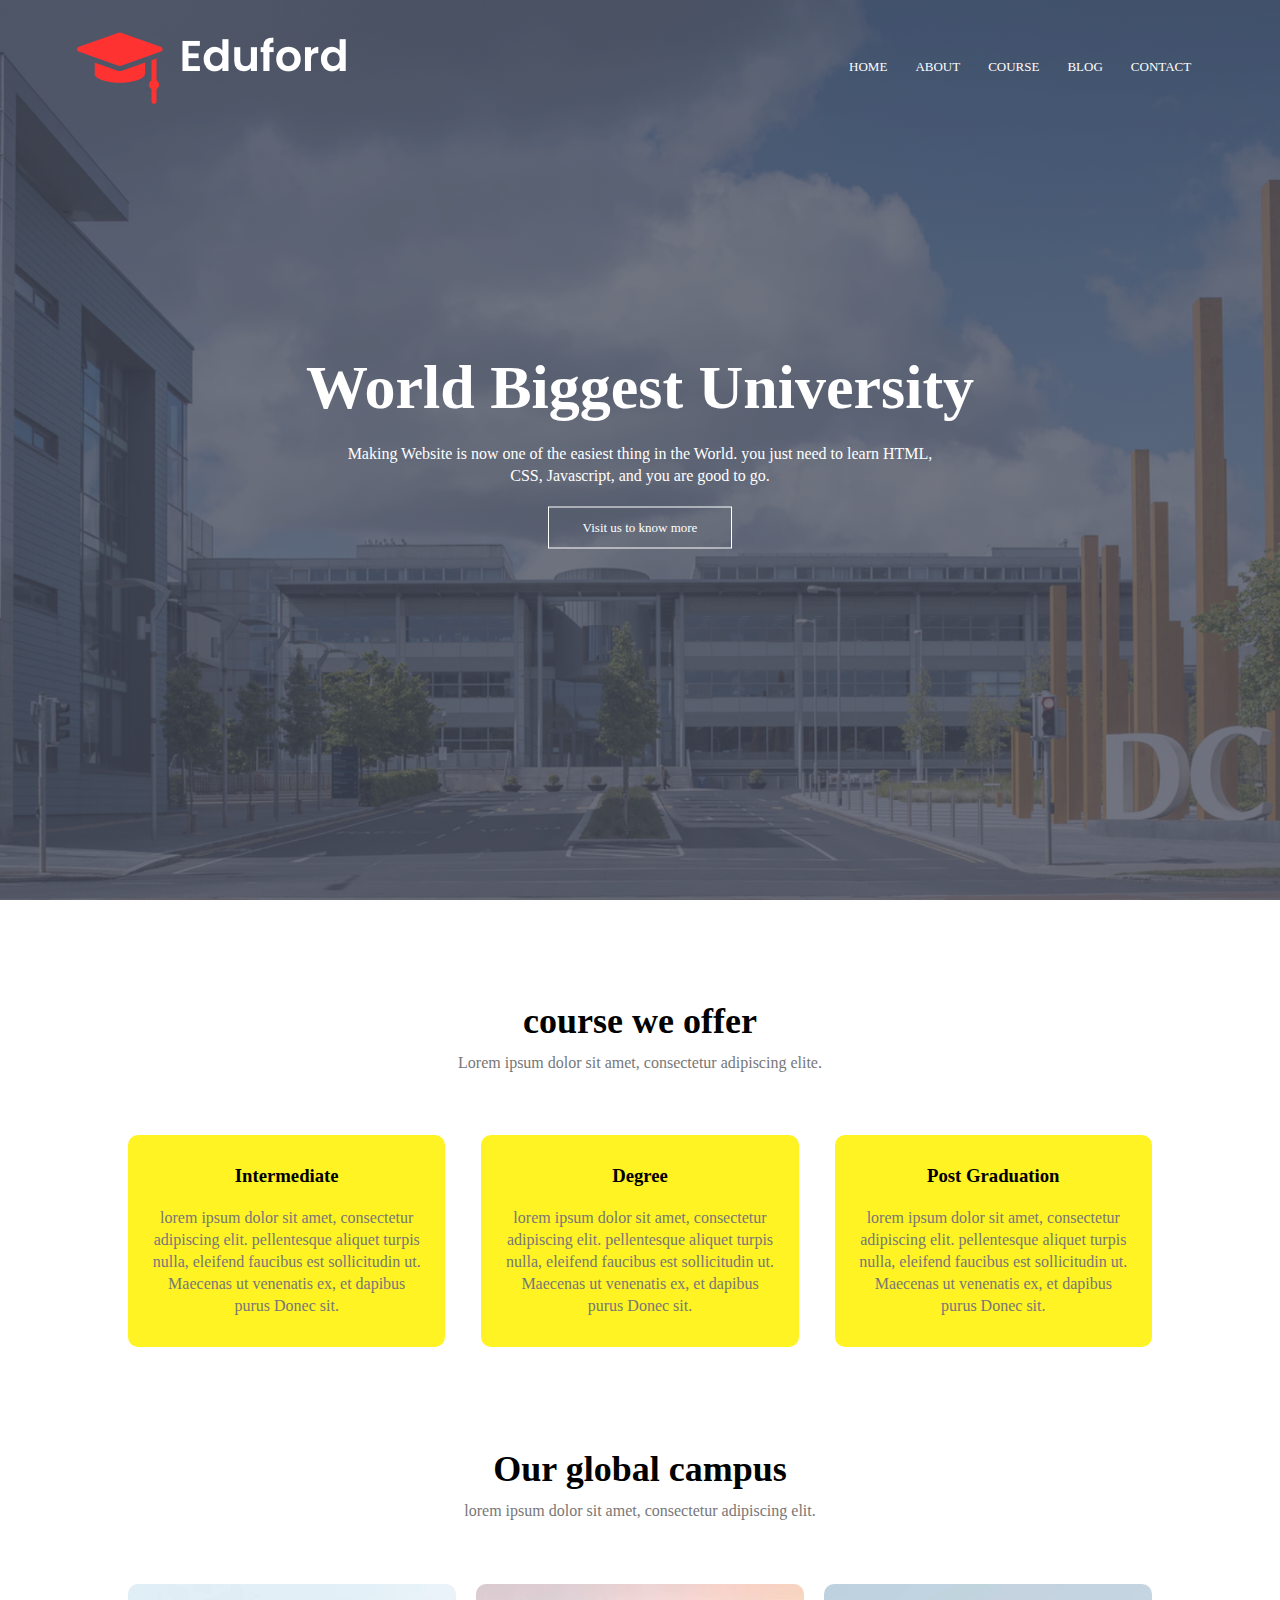
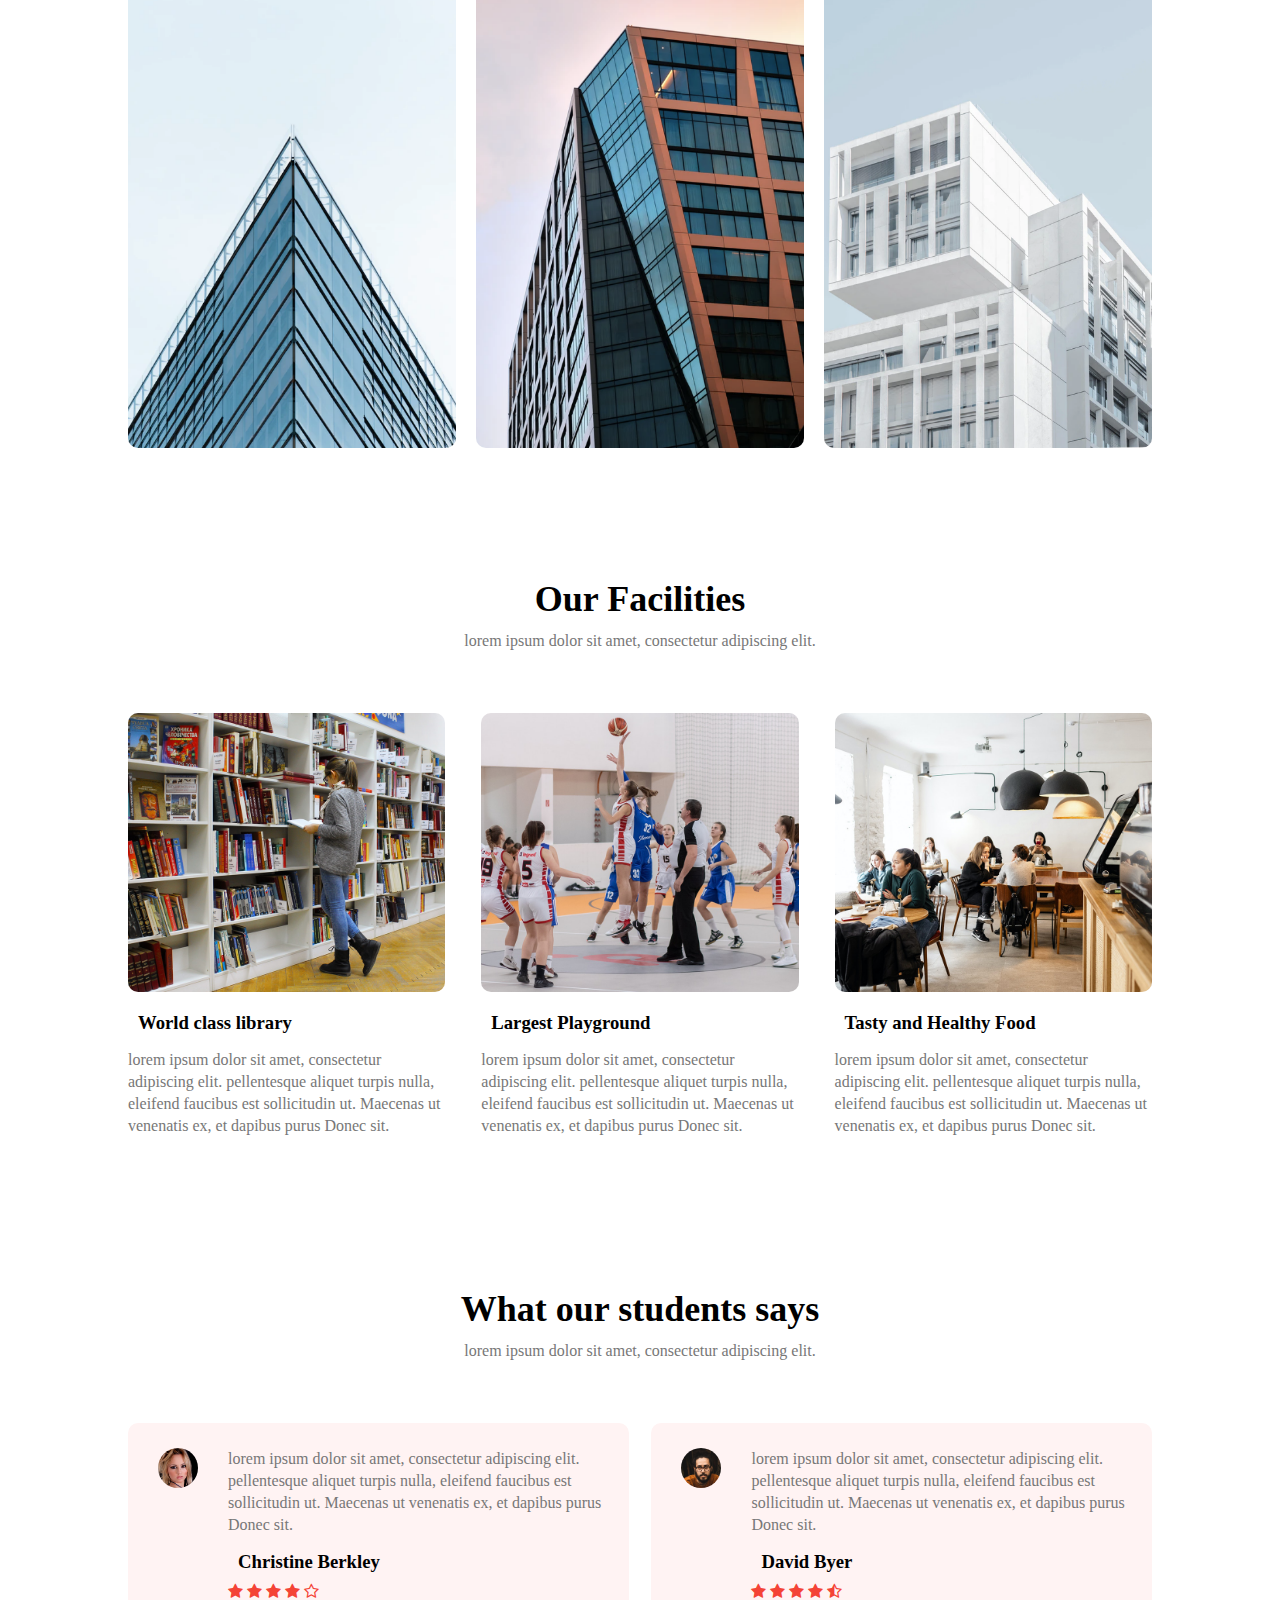
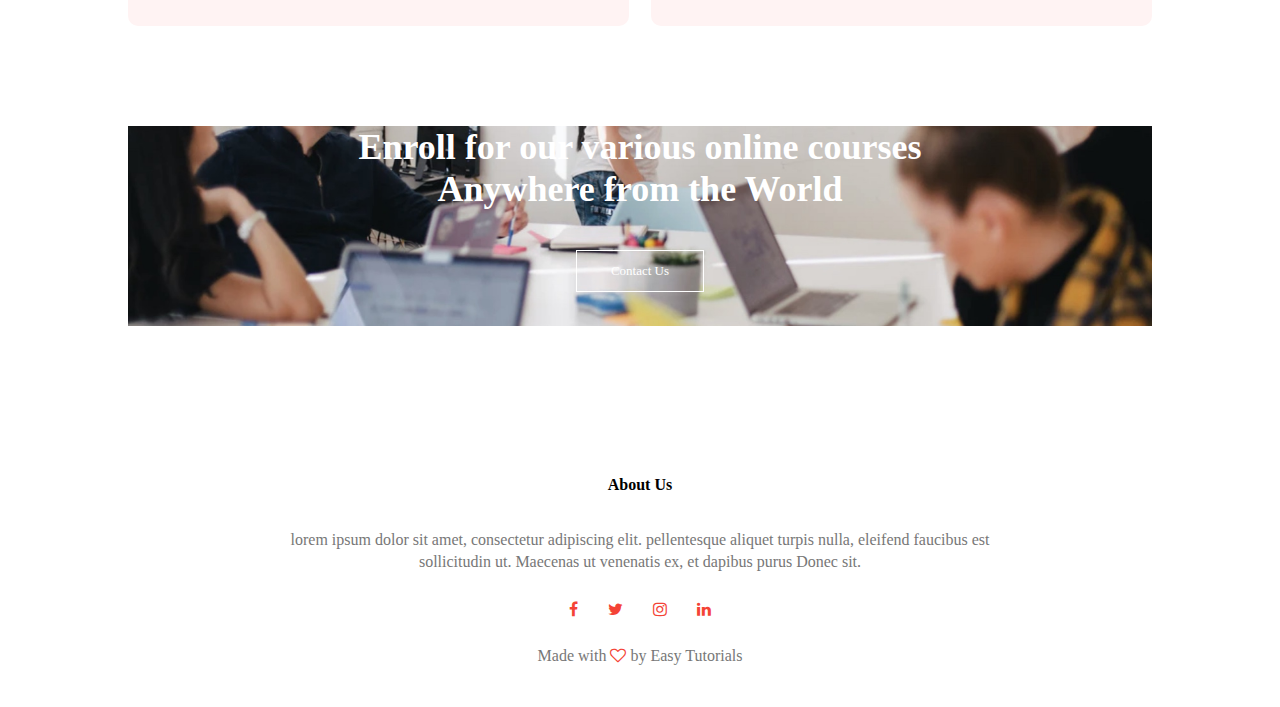
<file: index.html>
<!DOCTYPE html>
<html>

<head>
    <meta charset="utf-8">
    <meta name="viewport" content="with=device-width, initial-
    scale=1.0">
    <title>University Website Design</title>
    <link rel="stylesheet" href="style.css">
    <link rel="stylesheet" href="https://cdnjs.cloudflare.com/ajax/libs/font-awesome/4.7.0/css/font-awesome.css">

</head>

<body>
    <section class="header">
        <nav>
            <a href="in.html"><img src="image/logo.PNG"></a>
            <div class="nav-links" id="navlinks">
                <i class="fa fa-times" onclick="hideMenu()"></i>



                <ul>
                    <li><a href="index.html">HOME</a></li>
                    <li><a href="about.html">ABOUT</a></li>
                    <li><a href="course.html">COURSE</a></li>
                    <li><a href="blog.html">BLOG</a></li>
                    <li><a href="contact.html">CONTACT</a></li>
                </ul>

            </div>
            <i class="fa fa-bars" onclick="showMenu()"></i>
        </nav>

        <div class="text-box">
            <h1>World Biggest University</h1>
            <p>Making Website is now one of the easiest thing in the World. you just need to learn HTML, <br />CSS,
                Javascript, and you are good to go.</p>
            <a href="" class="hero-btn">Visit us to know more</a>

        </div>
    </section>



    <!--------- course ----------->

    <section class="course">
        <h1>course we offer</h1>
        <p>Lorem ipsum dolor sit amet, consectetur adipiscing elite.</p>

        <div class="row">
            <div class="course-col">
                <h3>Intermediate</h3>
                <p>lorem ipsum dolor sit amet, consectetur adipiscing elit.
                    pellentesque aliquet turpis nulla, eleifend faucibus est sollicitudin ut. Maecenas ut venenatis ex,
                    et dapibus purus
                    Donec sit.
                </p>
            </div>

            <div class="course-col">
                <h3>Degree</h3>
                <p>lorem ipsum dolor sit amet, consectetur adipiscing elit.
                    pellentesque aliquet turpis nulla, eleifend faucibus est sollicitudin ut. Maecenas ut venenatis ex,
                    et dapibus purus
                    Donec sit.</p>
            </div>

            <div class="course-col">
                <h3>Post Graduation</h3>
                <p>lorem ipsum dolor sit amet, consectetur adipiscing elit.
                    pellentesque aliquet turpis nulla, eleifend faucibus est sollicitudin ut. Maecenas ut venenatis ex,
                    et dapibus purus
                    Donec sit.
                </p>
            </div>
        </div>

    </section>

    <!---- campus ------>

    <section class="campus">
        <h1>Our global campus</h1>
        <p>lorem ipsum dolor sit amet, consectetur adipiscing elit.</p>
        <div class="row">
            <div class="campus-col">
                <img src="image/london.PNG">
                <div class="layer">
                    <h3>london</h3>
                </div>
            </div>
            <div class="campus-col">
                <img src="image/new york.PNG">
                <div class="layer">
                    <h3>NEW YORK</h3>
                </div>
            </div>
            <div class="campus-col">
                <img src="image/washinton.PNG">
                <div class="layer">
                    <h3>WASHINTON</h3>
                </div>

            </div>
    </section>

    <!----- Facilities -------->

    <section class="facilities">
        <h1>Our Facilities</h1>
        <p>lorem ipsum dolor sit amet, consectetur adipiscing elit.</p>

        <div class="row">
            <div class="facilities-col">
                <img src="image/library.PNG">
                <h3>World class library</h3>
                <p>lorem ipsum dolor sit amet, consectetur adipiscing elit.
                    pellentesque aliquet turpis nulla, eleifend faucibus est sollicitudin ut. Maecenas ut venenatis ex,
                    et dapibus purus
                    Donec sit.
                </p>
            </div>
            <div class="facilities-col">
                <img src="image/basketball.PNG">
                <h3>Largest Playground</h3>
                <p>lorem ipsum dolor sit amet, consectetur adipiscing elit.
                    pellentesque aliquet turpis nulla, eleifend faucibus est sollicitudin ut. Maecenas ut venenatis ex,
                    et dapibus purus
                    Donec sit.
                </p>


            </div>
            <div class="facilities-col">
                <img src="image/cafeteria.PNG">
                <h3>Tasty and Healthy Food</h3>
                <p>lorem ipsum dolor sit amet, consectetur adipiscing elit.
                    pellentesque aliquet turpis nulla, eleifend faucibus est sollicitudin ut. Maecenas ut venenatis ex,
                    et dapibus purus
                    Donec sit.
                </p>


            </div>

        </div>

    </section>



    <!----------- testimonials ---------------->

    <section class="testimonials">
        <h1>What our students says</h1>
        <p>lorem ipsum dolor sit amet, consectetur adipiscing elit.</p>
        <div class="row">
            <div class="testimonial-col">
                <img src="image/user1.JPG">
                <div>
                    <p>lorem ipsum dolor sit amet, consectetur adipiscing elit.
                        pellentesque aliquet turpis nulla, eleifend faucibus est sollicitudin ut. Maecenas ut venenatis
                        ex, et dapibus purus
                        Donec sit.
                    </p>
                    <h3>Christine Berkley</h3>
                    <i class="fa fa-star"></i>
                    <i class="fa fa-star"></i>
                    <i class="fa fa-star"></i>
                    <i class="fa fa-star"></i>
                    <i class="fa fa-star-o"></i>
                </div>
            </div>
            <div class="testimonial-col">
                <img src="image/user2.JPG">
                <div>
                    <p>lorem ipsum dolor sit amet, consectetur adipiscing elit.
                        pellentesque aliquet turpis nulla, eleifend faucibus est sollicitudin ut. Maecenas ut venenatis
                        ex, et dapibus purus
                        Donec sit.
                    </p>
                    <h3>David Byer</h3>
                    <i class="fa fa-star" aria-hidden="true"></i>
                    <i class="fa fa-star" aria-hidden="true"></i>
                    <i class="fa fa-star" aria-hidden="true"></i>
                    <i class="fa fa-star" aria-hidden="true"></i>
                    <i class="fa fa-star-half-o" aria-hidden="true"></i>


                </div>
            </div>

        </div>

    </section>




    <!------------ Call TO Action----------------->

    <section class="cta">
        <h1>Enroll for our various online courses <br />Anywhere from the World</h1>
        <a href="" class="hero-btn">Contact Us</a>

    </section>



    <!---------------- footer ---------------------->

    <section class="footer">
        <h4>About Us</h4>
        <p>lorem ipsum dolor sit amet, consectetur adipiscing elit.
            pellentesque aliquet turpis nulla, eleifend faucibus est
            <br />sollicitudin ut. Maecenas ut venenatis ex, et dapibus purus
            Donec sit.
        </p>
        <div class="icons">
            <i class="fa fa-facebook" aria-hidden="true"></i>
            <i class="fa fa-twitter" aria-hidden="true"></i>
            <i class="fa fa-instagram" aria-hidden="true"></i>
            <i class="fa fa-linkedin" aria-hidden="true"></i>
        </div>

        <p>Made with <i class="fa fa-heart-o" aria-hidden="true"></i>
            by Easy Tutorials</p>


    </section>








    <!------javascript for toggle menu------>
    <script>
        var navlinks = document.getElementById("navlinks");
        function showMenu() {
            navlinks.style.right = "0";
        }
        function hideMenu() {
            navlinks.style.right = "-200px";
        }
    </script>

</body>

</html>
</file>
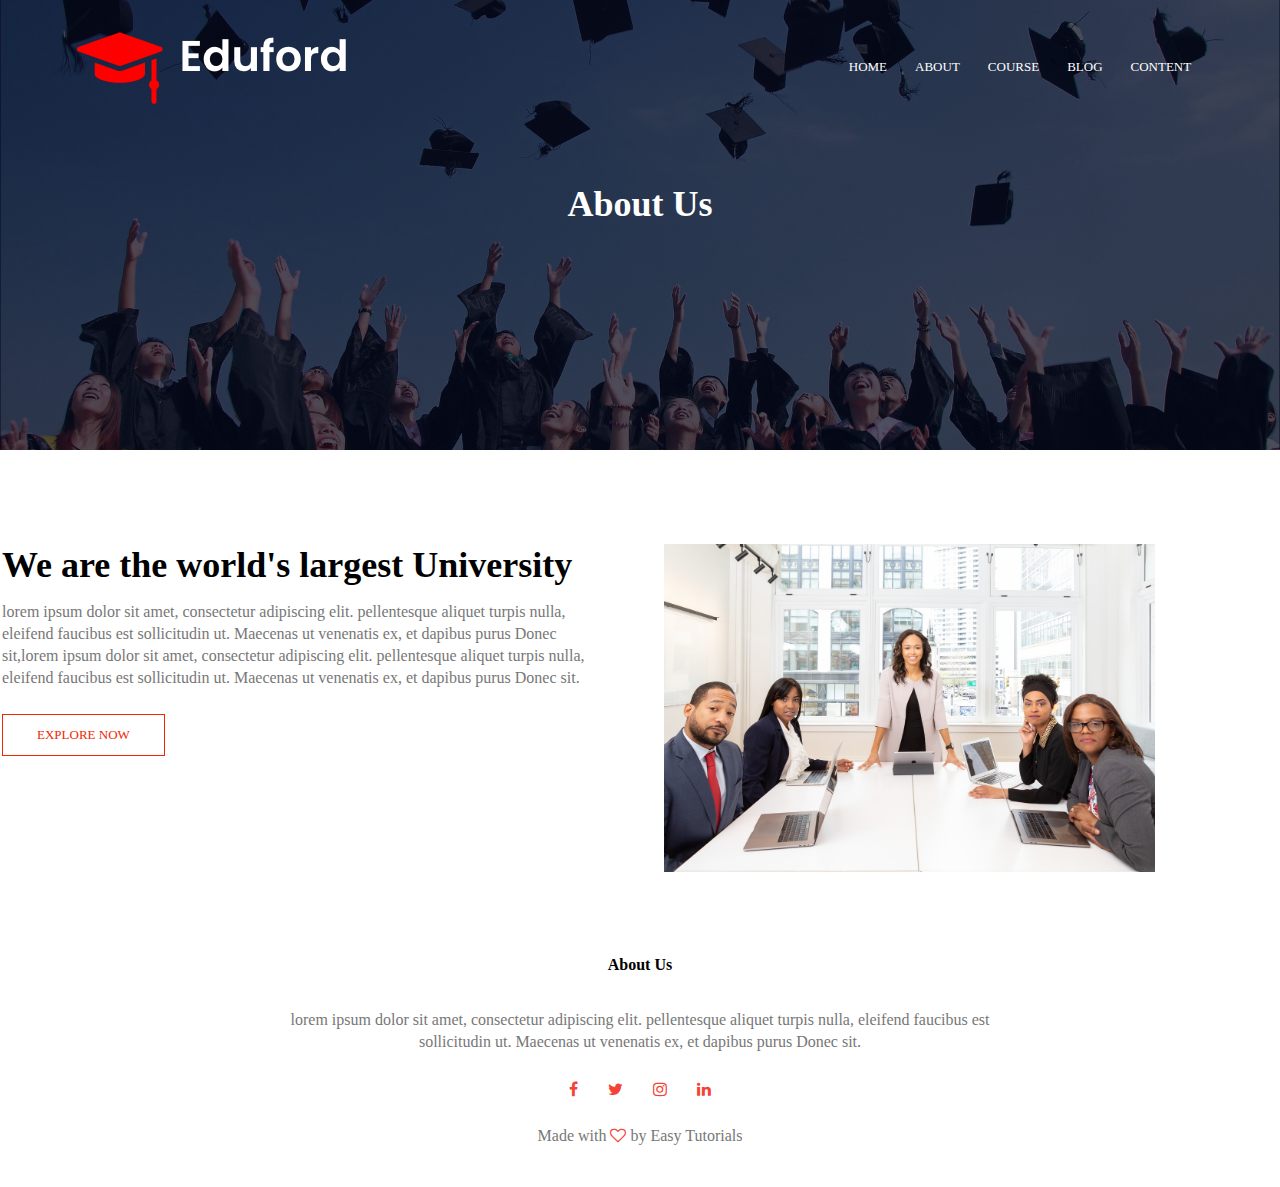
<file: about.html>
<!DOCTYPE html>
<html>
<head>
    <meta charset="utf-8">
    <meta name="viewport" content="with=device-width, initial-
    scale=1.0">
<title>University Website Design</title>
<link rel="stylesheet" href="style.css">
<link rel="stylesheet" href="https://cdnjs.cloudflare.com/ajax/libs/font-awesome/4.7.0/css/font-awesome.css">

</head>
<body>
    <section class="sub-header">
        <nav>
            <a href="in.html"><img src="image/logo.PNG" ></a>
            <div class="nav-links" id="navlinks">
                <i class="fa fa-times" onclick="hideMenu()"></i>

                

                <ul>
                    <li><a href="index.html">HOME</a></li>
                    <li><a href="about.html">ABOUT</a></li>
                    <li><a href="course.html">COURSE</a></li>
                    <li><a href="blog.html">BLOG</a></li>
                    <li><a href="contact.html">CONTENT</a></li>
                </ul>

            </div>
            <i class="fa fa-bars" onclick="showMenu()"></i>
        </nav>
        <h1>About Us</h1>
    </section>
    
    <!-------------- about us content ---------------->


    <section class="about us">
        <div class="row">
            <div class="about-col">
            <h1>We are the world's largest University</h1>
            <p>lorem ipsum dolor sit amet, consectetur adipiscing elit.
                pellentesque aliquet turpis nulla, eleifend faucibus est sollicitudin ut.
                 Maecenas ut venenatis ex, et dapibus purus
                Donec sit,lorem ipsum dolor sit amet, consectetur adipiscing elit.
                pellentesque aliquet turpis nulla, eleifend faucibus est sollicitudin ut. 
                Maecenas ut venenatis ex, et dapibus purus
                Donec sit.</p>
                <a href="" class="hero-btn red-btn">EXPLORE NOW</a>
            </div>
            <div class="about-col">
                <img src="image/about.JPG">
            </div>
        </div>
    </section>




 <!-------------------- footer ---------------------->

<section class="footer">
    <h4>About Us</h4>
    <p>lorem ipsum dolor sit amet, consectetur adipiscing elit.
        pellentesque aliquet turpis nulla, eleifend faucibus est 
        <br/>sollicitudin ut. Maecenas ut venenatis ex, et dapibus purus
        Donec sit.</p>
        <div class="icons">
            <i class="fa fa-facebook" aria-hidden="true"></i>
            <i class="fa fa-twitter" aria-hidden="true"></i>
            <i class="fa fa-instagram" aria-hidden="true"></i>
            <i class="fa fa-linkedin" aria-hidden="true"></i>
        </div>
    
        <p>Made with <i class="fa fa-heart-o" aria-hidden="true"></i>
            by Easy Tutorials</p>
        

</section>











    <!------javascript for toggle menu------>
    <script>
        var navlinks=document.getElementById("navlinks");
        function showMenu(){
            navlinks.style.right="0";
        }
            function hideMenu(){
            navlinks.style.right="-200px";
        }
    </script>

</body>
</html>
</file>
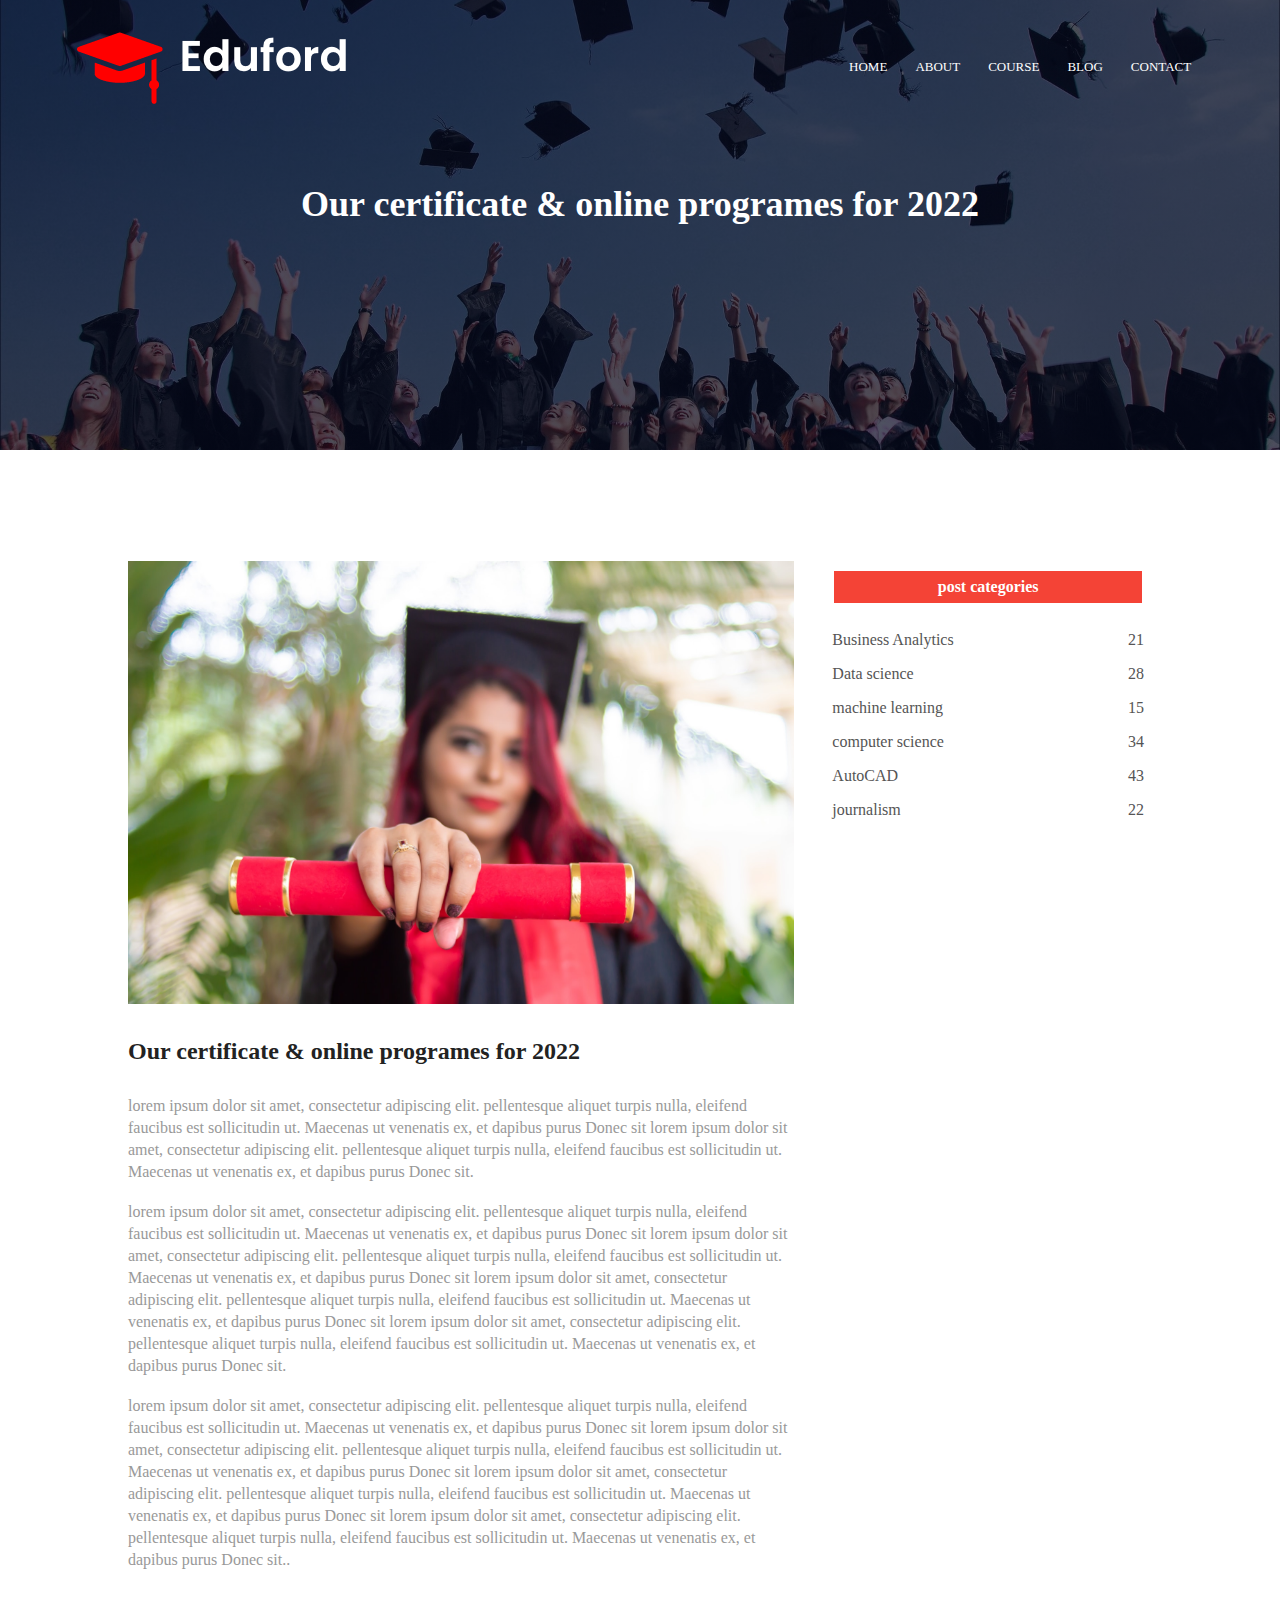
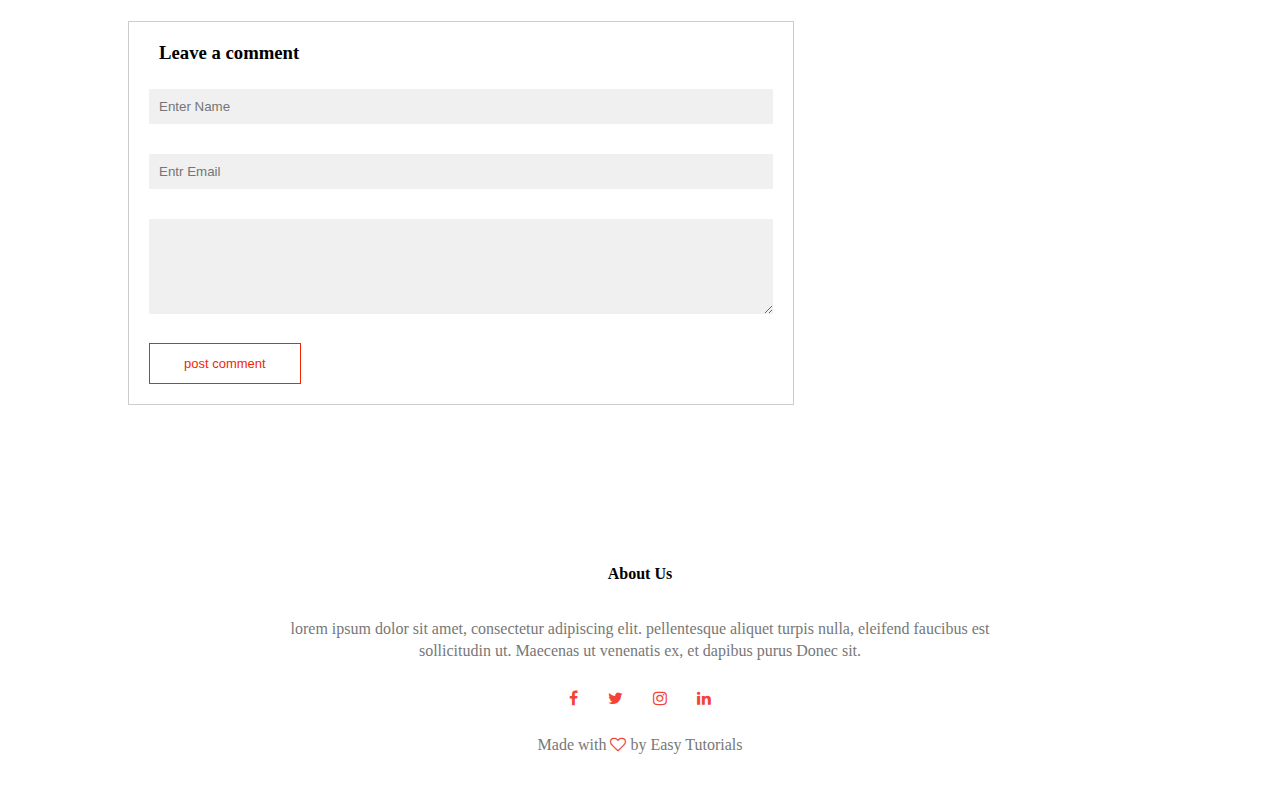
<file: blog.html>
<!DOCTYPE html>
<html>

<head>
    <meta charset="utf-8">
    <meta name="viewport" content="with=device-width, initial-
    scale=1.0">
    <title>University Website Design</title>
    <link rel="stylesheet" href="style.css">
    <link rel="stylesheet" href="https://cdnjs.cloudflare.com/ajax/libs/font-awesome/4.7.0/css/font-awesome.css">

</head>

<body>
    <section class="sub-header">
        <nav>
            <a href="in.html"><img src="image/logo.PNG"></a>
            <div class="nav-links" id="navlinks">
                <i class="fa fa-times" onclick="hideMenu()"></i>



                <ul>
                    <li><a href="index.html">HOME</a></li>
                    <li><a href="about.html">ABOUT</a></li>
                    <li><a href="course.html">COURSE</a></li>
                    <li><a href="blog.html">BLOG</a></li>
                    <li><a href="contact.html">CONTACT</a></li>
                </ul>

            </div>
            <i class="fa fa-bars" onclick="showMenu()"></i>
        </nav>
        <h1>Our certificate & online programes for 2022</h1>
    </section>
    <!-----------------blog page content --------------->
    <section class="blog-content">
        <div class="row">
            <div class="blog-left">
                <img src="image/certificate.JPG">
                <h2>Our certificate & online programes for 2022</h2>
                <p>lorem ipsum dolor sit amet, consectetur adipiscing elit.
                    pellentesque aliquet turpis nulla, eleifend faucibus est
                    sollicitudin ut. Maecenas ut venenatis ex, et dapibus purus
                    Donec sit lorem ipsum dolor sit amet, consectetur adipiscing elit.
                    pellentesque aliquet turpis nulla, eleifend faucibus est sollicitudin ut. Maecenas ut venenatis ex,
                    et dapibus purus
                    Donec sit.</p>
                <br />
                <p>lorem ipsum dolor sit amet, consectetur adipiscing elit.
                    pellentesque aliquet turpis nulla, eleifend faucibus est
                    sollicitudin ut. Maecenas ut venenatis ex, et dapibus purus
                    Donec sit lorem ipsum dolor sit amet, consectetur adipiscing elit.
                    pellentesque aliquet turpis nulla, eleifend faucibus est sollicitudin ut. Maecenas ut venenatis ex,
                    et dapibus purus
                    Donec sit lorem ipsum dolor sit amet, consectetur adipiscing elit.
                    pellentesque aliquet turpis nulla, eleifend faucibus est
                    sollicitudin ut. Maecenas ut venenatis ex, et dapibus purus
                    Donec sit lorem ipsum dolor sit amet, consectetur adipiscing elit.
                    pellentesque aliquet turpis nulla, eleifend faucibus est sollicitudin ut. Maecenas ut venenatis ex,
                    et dapibus purus
                    Donec sit.</p>
                <br />
                <p>lorem ipsum dolor sit amet, consectetur adipiscing elit.
                    pellentesque aliquet turpis nulla, eleifend faucibus est
                    sollicitudin ut. Maecenas ut venenatis ex, et dapibus purus
                    Donec sit lorem ipsum dolor sit amet, consectetur adipiscing elit.
                    pellentesque aliquet turpis nulla, eleifend faucibus est sollicitudin ut. Maecenas ut venenatis ex,
                    et dapibus purus
                    Donec sit lorem ipsum dolor sit amet, consectetur adipiscing elit.
                    pellentesque aliquet turpis nulla, eleifend faucibus est
                    sollicitudin ut. Maecenas ut venenatis ex, et dapibus purus
                    Donec sit lorem ipsum dolor sit amet, consectetur adipiscing elit.
                    pellentesque aliquet turpis nulla, eleifend faucibus est sollicitudin ut. Maecenas ut venenatis ex,
                    et dapibus purus
                    Donec sit..</p>

                <div class="comment-box">
                    <h3>Leave a comment</h3>
                    <form class="comment-form">
                        <input type="text" placeholder="Enter Name">
                        <input type="email" placeholder="Entr Email">
                        <textarea rows="5" placeholder="your comment">

                        </textarea>
                        <button type="submit" class="hero-btn red-btn">post comment</button>

                    </form>
                </div>

            </div>
            <div class="blog-right">
                <h3>post categories</h3>
                <div>
                    <span>Business Analytics</span>
                    <span>21</span>
                </div>
                <div>
                    <span>Data science</span>
                    <span>28</span>
                </div>
                <div>
                    <span>machine learning</span>
                    <span>15</span>
                </div>
                <div>
                    <span>computer science</span>
                    <span>34</span>
                </div>
                <div>
                    <span>AutoCAD</span>
                    <span>43</span>
                </div>
                <div>
                    <span>journalism</span>
                    <span>22</span>
                </div>
            </div>
        </div>











    </section>

    <!---------------- footer ---------------------->

    <section class="footer">
        <h4>About Us</h4>
        <p>lorem ipsum dolor sit amet, consectetur adipiscing elit.
            pellentesque aliquet turpis nulla, eleifend faucibus est
            <br />sollicitudin ut. Maecenas ut venenatis ex, et dapibus purus
            Donec sit.
        </p>
        <div class="icons">
            <i class="fa fa-facebook" aria-hidden="true"></i>
            <i class="fa fa-twitter" aria-hidden="true"></i>
            <i class="fa fa-instagram" aria-hidden="true"></i>
            <i class="fa fa-linkedin" aria-hidden="true"></i>
        </div>

        <p>Made with <i class="fa fa-heart-o" aria-hidden="true"></i>
            by Easy Tutorials</p>


    </section>











    <!------javascript for toggle menu------>
    <script>
        var navlinks = document.getElementById("navlinks");
        function showMenu() {
            navlinks.style.right = "0";
        }
        function hideMenu() {
            navlinks.style.right = "-200px";
        }
    </script>

</body>

</html>
</file>
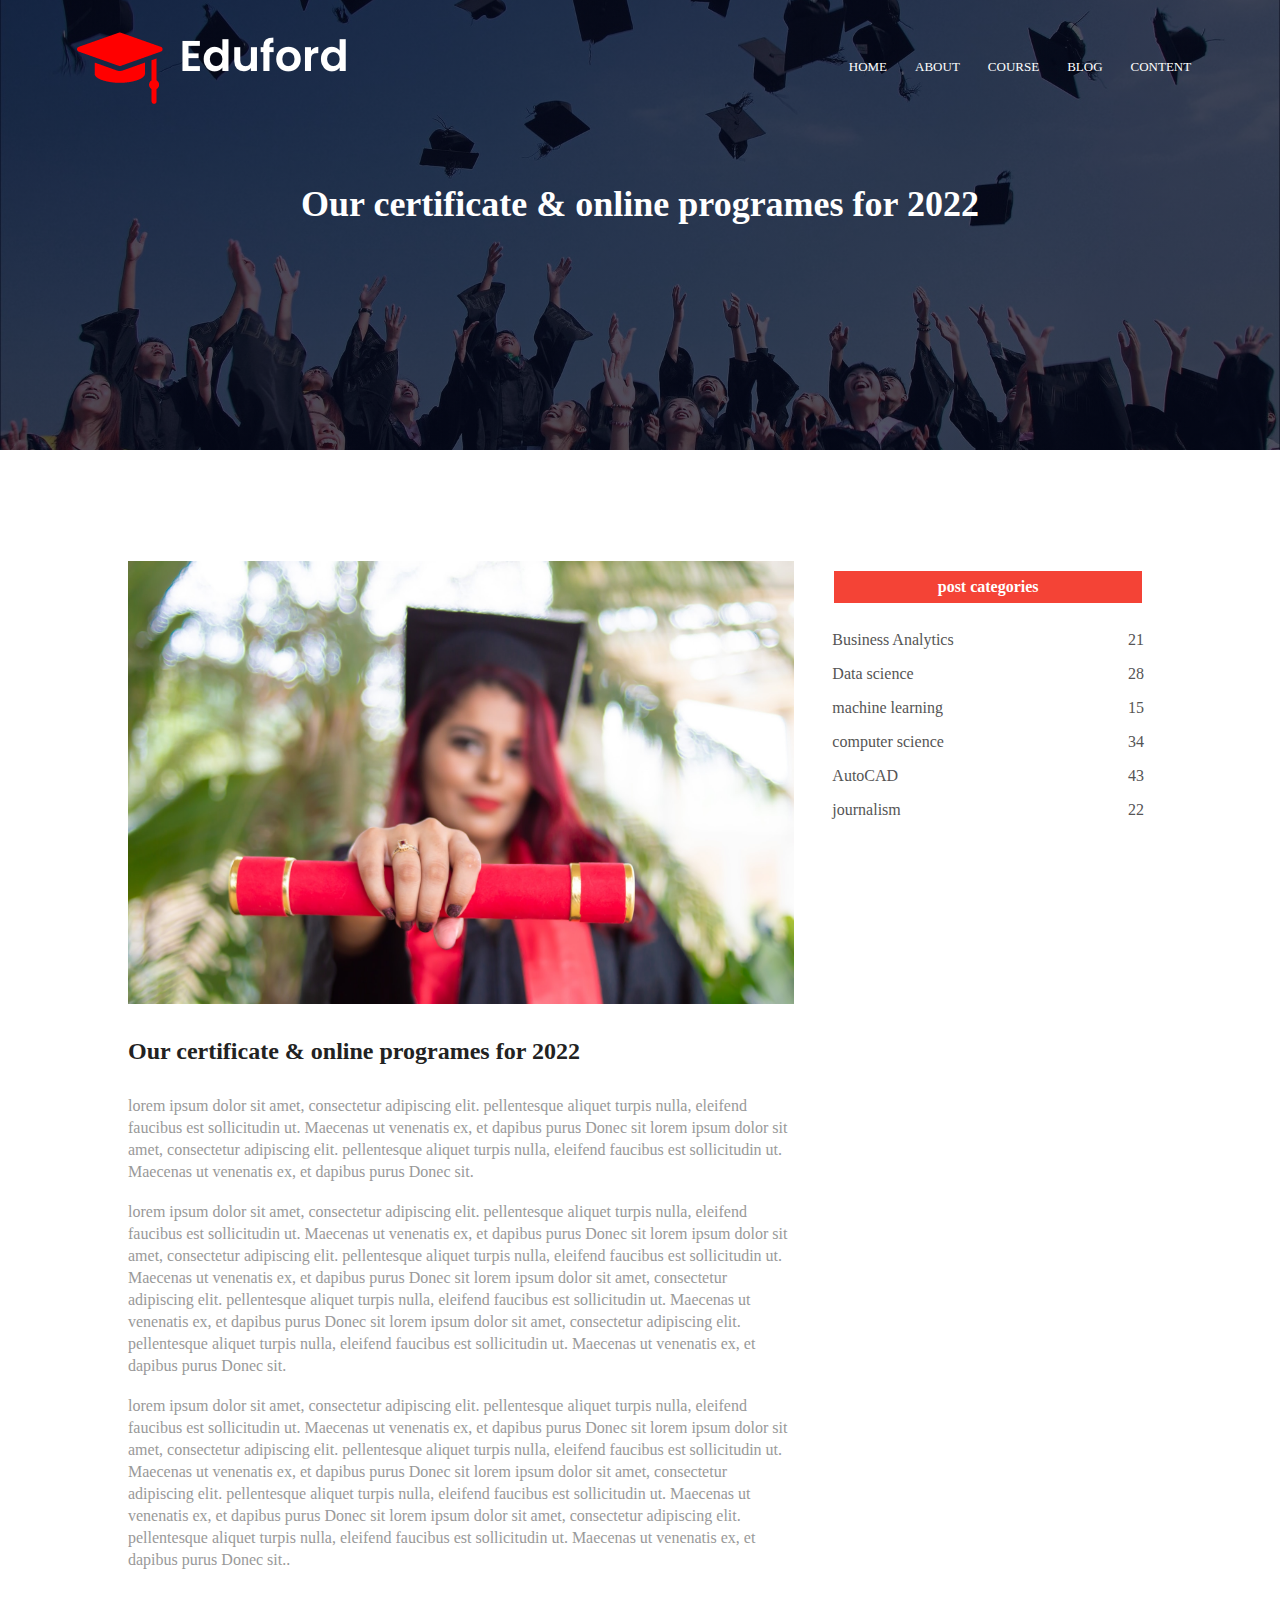
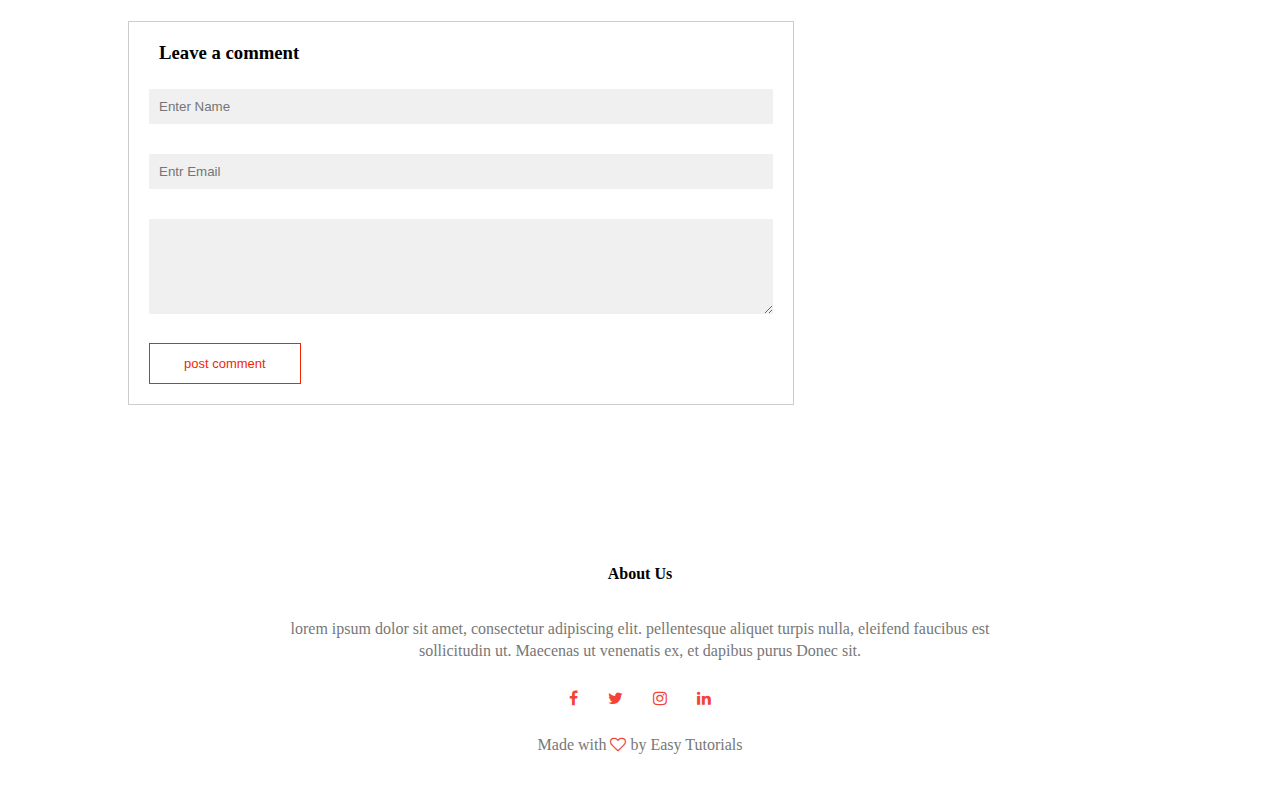
<file: blog.html.html>
<!DOCTYPE html>
<html>
<head>
    <meta charset="utf-8">
    <meta name="viewport" content="with=device-width, initial-
    scale=1.0">
<title>University Website Design</title>
<link rel="stylesheet" href="sty.css">
<link rel="stylesheet" href="https://cdnjs.cloudflare.com/ajax/libs/font-awesome/4.7.0/css/font-awesome.css">

</head>
<body>
    <section class="sub-header">
        <nav>
            <a href="in.html"><img src="image/logo.PNG" ></a>
            <div class="nav-links" id="navlinks">
                <i class="fa fa-times" onclick="hideMenu()"></i>

                

                <ul>
                    <li><a href="in.html">HOME</a></li>
                    <li><a href="about.html">ABOUT</a></li>
                    <li><a href="course.html.html">COURSE</a></li>
                    <li><a href="blog.html.html">BLOG</a></li>
                    <li><a href="content.html.html">CONTENT</a></li>
                </ul>

            </div>
            <i class="fa fa-bars" onclick="showMenu()"></i>
        </nav>
        <h1>Our certificate & online programes for 2022</h1>
    </section>
    <!-----------------blog page content --------------->
<section class="blog-content">
    <div class="row">
        <div class="blog-left">
            <img src="image/certificate.JPG">
            <h2>Our certificate & online programes for 2022</h2>
            <p>lorem ipsum dolor sit amet, consectetur adipiscing elit.
                pellentesque aliquet turpis nulla, eleifend faucibus est 
                sollicitudin ut. Maecenas ut venenatis ex, et dapibus purus
                Donec sit lorem ipsum dolor sit amet, consectetur adipiscing elit.
                pellentesque aliquet turpis nulla, eleifend faucibus est sollicitudin ut. Maecenas ut venenatis ex, et dapibus purus
                Donec sit.</p>
                <br/>
                <p>lorem ipsum dolor sit amet, consectetur adipiscing elit.
                    pellentesque aliquet turpis nulla, eleifend faucibus est 
                    sollicitudin ut. Maecenas ut venenatis ex, et dapibus purus
                    Donec sit lorem ipsum dolor sit amet, consectetur adipiscing elit.
                    pellentesque aliquet turpis nulla, eleifend faucibus est sollicitudin ut. Maecenas ut venenatis ex, et dapibus purus
                    Donec sit lorem ipsum dolor sit amet, consectetur adipiscing elit.
                    pellentesque aliquet turpis nulla, eleifend faucibus est 
                    sollicitudin ut. Maecenas ut venenatis ex, et dapibus purus
                    Donec sit lorem ipsum dolor sit amet, consectetur adipiscing elit.
                    pellentesque aliquet turpis nulla, eleifend faucibus est sollicitudin ut. Maecenas ut venenatis ex, et dapibus purus
                    Donec sit.</p>
                    <br/>
                    <p>lorem ipsum dolor sit amet, consectetur adipiscing elit.
                pellentesque aliquet turpis nulla, eleifend faucibus est 
                sollicitudin ut. Maecenas ut venenatis ex, et dapibus purus
                Donec sit lorem ipsum dolor sit amet, consectetur adipiscing elit.
                pellentesque aliquet turpis nulla, eleifend faucibus est sollicitudin ut. Maecenas ut venenatis ex, et dapibus purus
                Donec sit lorem ipsum dolor sit amet, consectetur adipiscing elit.
                pellentesque aliquet turpis nulla, eleifend faucibus est 
                sollicitudin ut. Maecenas ut venenatis ex, et dapibus purus
                Donec sit lorem ipsum dolor sit amet, consectetur adipiscing elit.
                pellentesque aliquet turpis nulla, eleifend faucibus est sollicitudin ut. Maecenas ut venenatis ex, et dapibus purus
                Donec sit..</p>

                <div class="comment-box">
                    <h3>Leave a comment</h3>
                    <form class="comment-form">
                        <input type="text" placeholder="Enter Name">
                        <input type="email" placeholder="Entr Email">
                        <textarea rows="5" placeholder="your comment">
                            
                        </textarea>
                        <button type="submit" class="hero-btn red-btn">post comment</button>

                    </form>
                </div>

        </div>
        <div class="blog-right">
            <h3>post categories</h3>
            <div>
                <span>Business Analytics</span>
                <span>21</span>
            </div>
            <div>
                <span>Data science</span>
                <span>28</span>
            </div>
            <div>
                <span>machine learning</span>
                <span>15</span>
            </div>
            <div>
                <span>computer science</span>
                <span>34</span>
            </div>
            <div>
                <span>AutoCAD</span>
                <span>43</span>
            </div>
            <div>
                <span>journalism</span>
                <span>22</span>
            </div>
        </div>
    </div>











</section>
  
<!---------------- footer ---------------------->

<section class="footer">
    <h4>About Us</h4>
    <p>lorem ipsum dolor sit amet, consectetur adipiscing elit.
        pellentesque aliquet turpis nulla, eleifend faucibus est 
        <br/>sollicitudin ut. Maecenas ut venenatis ex, et dapibus purus
        Donec sit.</p>
        <div class="icons">
            <i class="fa fa-facebook" aria-hidden="true"></i>
            <i class="fa fa-twitter" aria-hidden="true"></i>
            <i class="fa fa-instagram" aria-hidden="true"></i>
            <i class="fa fa-linkedin" aria-hidden="true"></i>
        </div>
    
        <p>Made with <i class="fa fa-heart-o" aria-hidden="true"></i>
            by Easy Tutorials</p>
        

</section>











    <!------javascript for toggle menu------>
    <script>
        var navlinks=document.getElementById("navlinks");
        function showMenu(){
            navlinks.style.right="0";
        }
            function hideMenu(){
            navlinks.style.right="-200px";
        }
    </script>

</body>
</html>
</file>
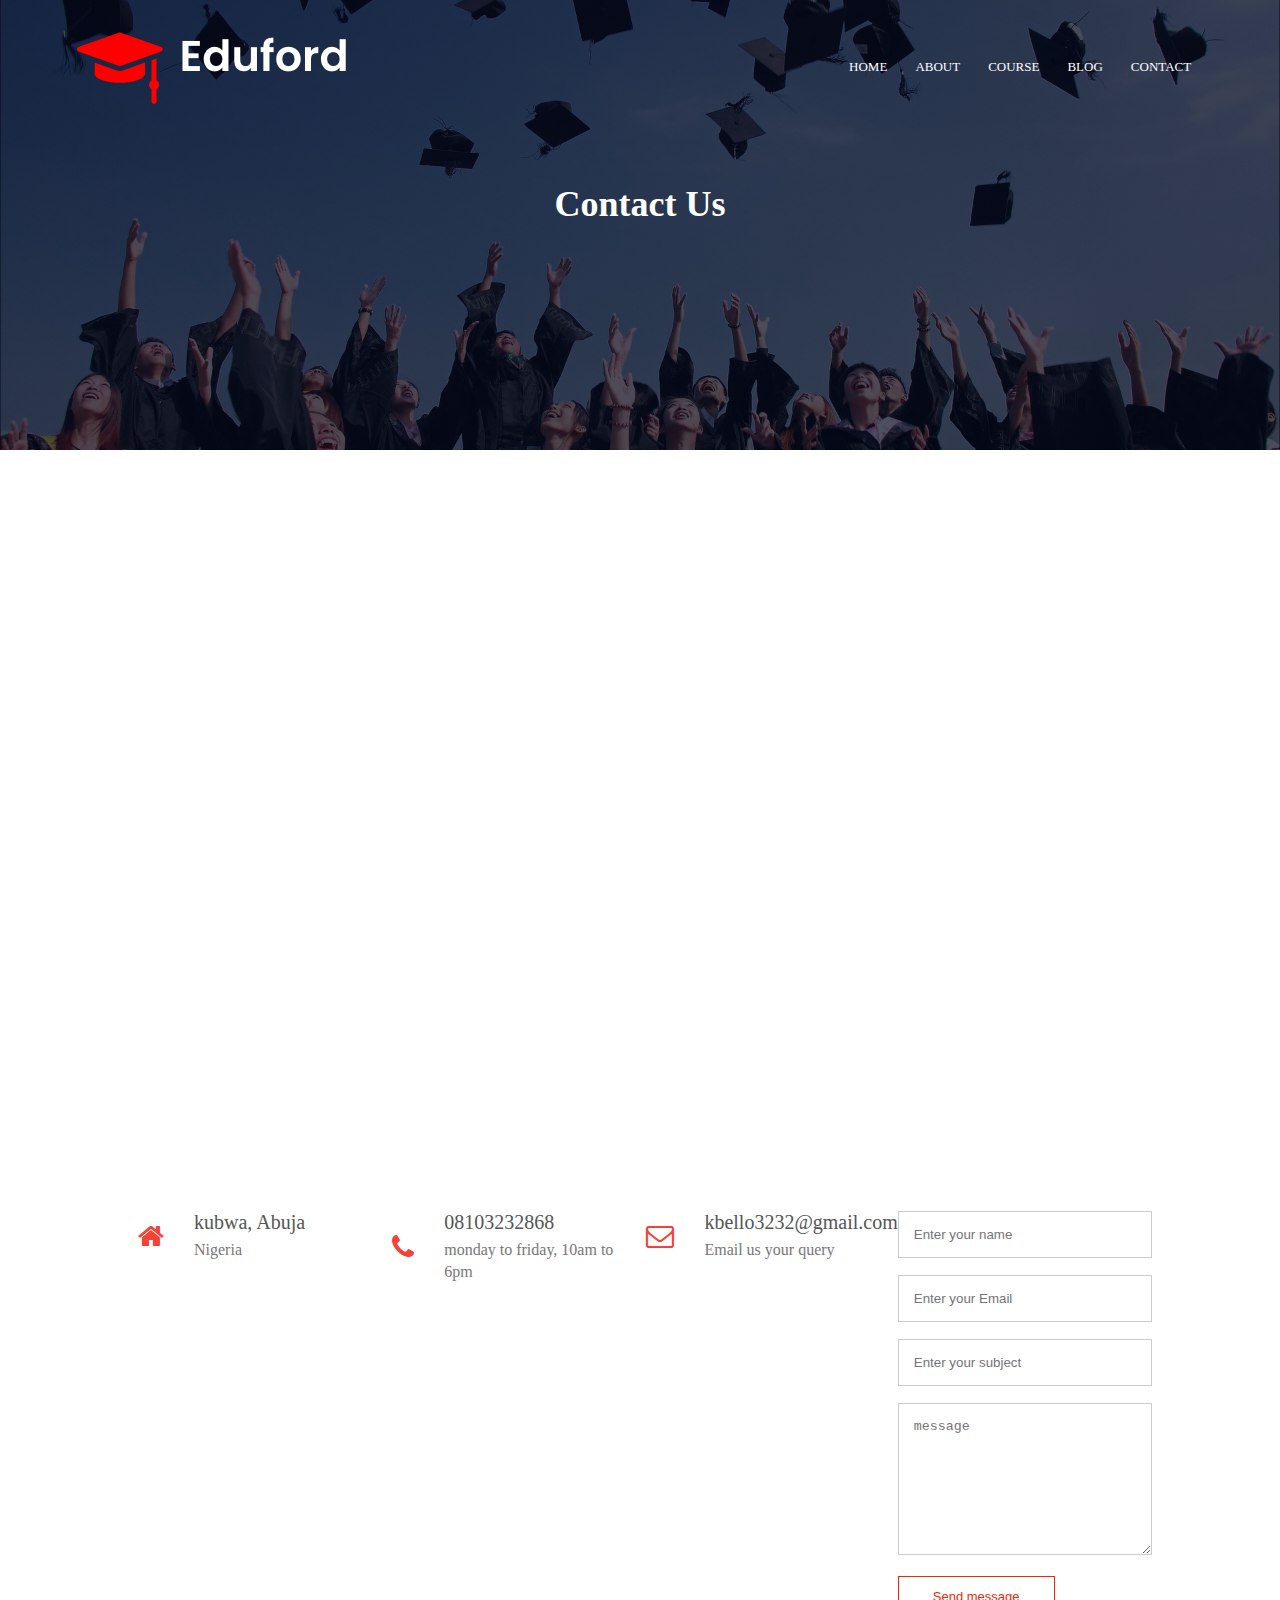
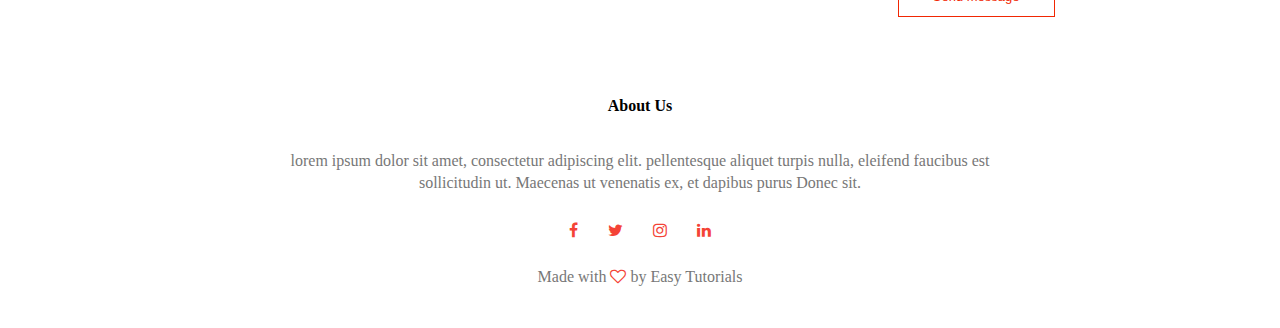
<file: contact.html>
<!DOCTYPE html>
<html>

<head>
    <meta charset="utf-8">
    <meta name="viewport" content="with=device-width, initial-
    scale=1.0">
    <title>University Website Design</title>
    <link rel="stylesheet" href="style.css">
    <link rel="stylesheet" href="https://cdnjs.cloudflare.com/ajax/libs/font-awesome/4.7.0/css/font-awesome.css">

</head>

<body>
    <section class="sub-header">
        <nav>
            <a href="in.html"><img src="image/logo.PNG"></a>
            <div class="nav-links" id="navlinks">
                <i class="fa fa-times" onclick="hideMenu()"></i>



                <ul>
                    <li><a href="index.html">HOME</a></li>
                    <li><a href="about.html">ABOUT</a></li>
                    <li><a href="course.html">COURSE</a></li>
                    <li><a href="blog.html">BLOG</a></li>
                    <li><a href="contact.html">CONTACT</a></li>
                </ul>

            </div>
            <i class="fa fa-bars" onclick="showMenu()"></i>
        </nav>
        <h1>Contact Us</h1>
    </section>


    <!----------------contact us --------------->

    <section class="location">
        <iframe
            src="https://www.google.com/maps/embed?pb=!1m18!1m12!1m3!1d126093.78155365585!2d7
            .379826948888413!3d9.024418912465427!2m3!1f0!2f0!3f0!3m2!1i1024!2i768!4f13.1!3m3!1m2!
            1s0x104e745f4cd62fd9%3A0x53bd17b4a20ea12b!2sAbuja!5e0!3m2!1sen!2sng
            !4v1656346178897!5m2!1sen!2sng"
            width="600" height="450" style="border:0;" allowfullscreen="" loading="lazy"
            referrerpolicy="no-referrer-when-downgrade"></iframe>

    </section>
    <section class="contact-us">
        <div class="row">
            <div class="contact-col">
                <div>
                    <i class="fa fa-home"></i>
                    <span>
                        <h5>kubwa, Abuja</h5>
                        <p>Nigeria</p>
                    </span>
                </div>
            </div>
            <div class="contact-col">
                <div>
                    <i class="fa fa-phone"></i>
                    <span>
                        <h5>08103232868</h5>
                        <p>monday to friday, 10am to 6pm</p>
                    </span>
                </div>
            </div>
            <div class="contact-col">
                <div>
                    <i class="fa fa-envelope-o"></i>
                    <span>
                        <h5>kbello3232@gmail.com</h5>
                        <p>Email us your query</p>
                    </span>
                </div>
            </div>
            <div class="contact-col">
                <form action="">
                    <input type="text" placeholder="Enter your name" required>
                    <input type="email" placeholder="Enter your Email" required>

                    <input type="text" placeholder="Enter your subject" required>
                    <textarea rows="8" placeholder="message" required></textarea>
                    <button type="submit" class="hero-btn red-btn">Send message</button>


                </form>






            </div>


        </div>

    </section>





    <!---------------- footer ---------------------->

    <section class="footer">
        <h4>About Us</h4>
        <p>lorem ipsum dolor sit amet, consectetur adipiscing elit.
            pellentesque aliquet turpis nulla, eleifend faucibus est
            <br />sollicitudin ut. Maecenas ut venenatis ex, et dapibus purus
            Donec sit.
        </p>
        <div class="icons">
            <i class="fa fa-facebook" aria-hidden="true"></i>
            <i class="fa fa-twitter" aria-hidden="true"></i>
            <i class="fa fa-instagram" aria-hidden="true"></i>
            <i class="fa fa-linkedin" aria-hidden="true"></i>
        </div>

        <p>Made with <i class="fa fa-heart-o" aria-hidden="true"></i>
            by Easy Tutorials</p>


    </section>











    <!------javascript for toggle menu------>
    <script>
        var navlinks = document.getElementById("navlinks");
        function showMenu() {
            navlinks.style.right = "0";
        }
        function hideMenu() {
            navlinks.style.right = "-200px";
        }
    </script>

</body>

</html>
</file>
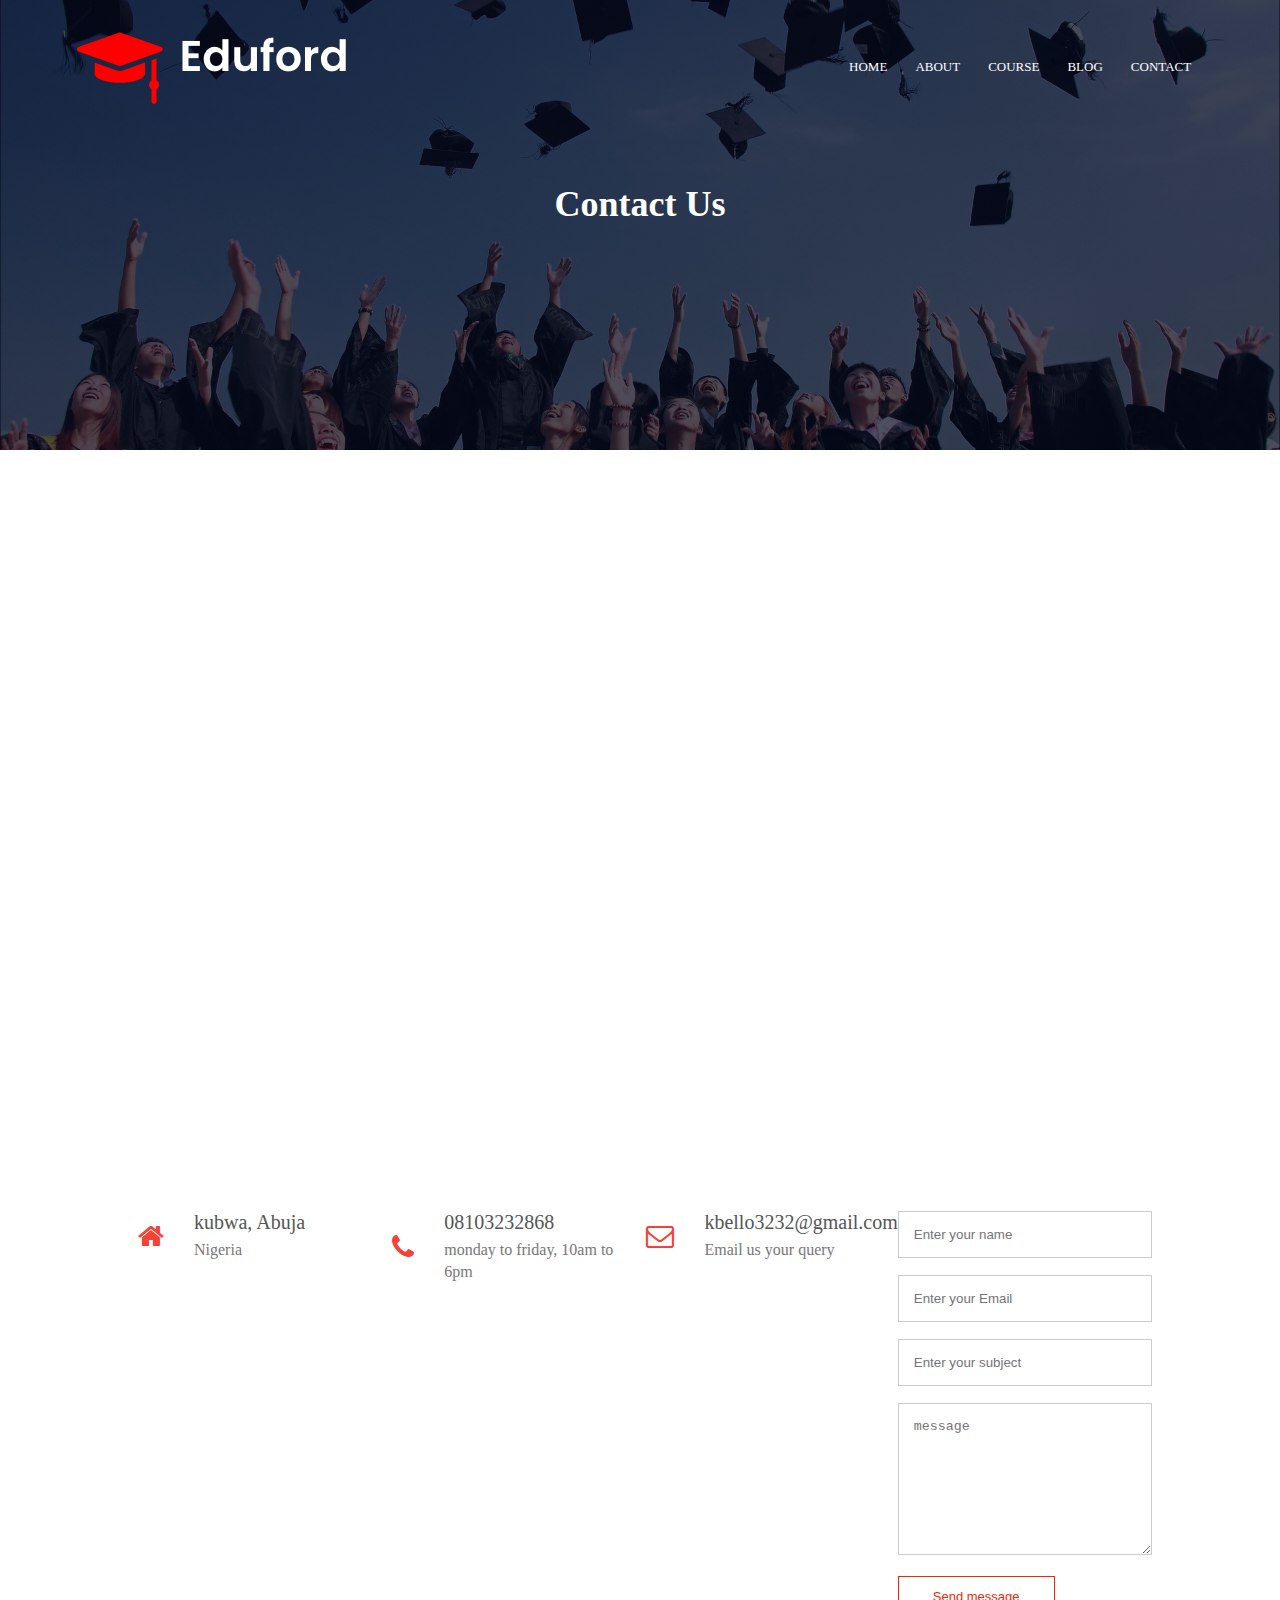
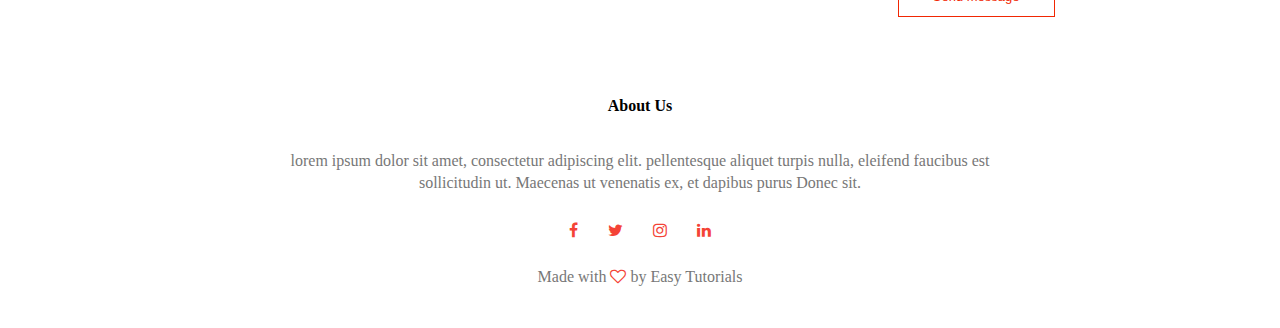
<file: content.html.html>
<!DOCTYPE html>
<html>
<head>
    <meta charset="utf-8">
    <meta name="viewport" content="with=device-width, initial-
    scale=1.0">
<title>University Website Design</title>
<link rel="stylesheet" href="sty.css">
<link rel="stylesheet" href="https://cdnjs.cloudflare.com/ajax/libs/font-awesome/4.7.0/css/font-awesome.css">

</head>
<body>
    <section class="sub-header">
        <nav>
            <a href="in.html"><img src="image/logo.PNG" ></a>
            <div class="nav-links" id="navlinks">
                <i class="fa fa-times" onclick="hideMenu()"></i>

                

                <ul>
                    <li><a href="in.html">HOME</a></li>
                    <li><a href="about.html">ABOUT</a></li>
                    <li><a href="course.html.html">COURSE</a></li>
                    <li><a href="blog.html.html">BLOG</a></li>
                    <li><a href="content.html.html">CONTACT</a></li>
                </ul>

            </div>
            <i class="fa fa-bars" onclick="showMenu()"></i>
        </nav>
        <h1>Contact Us</h1>
    </section>


  <!----------------contact us --------------->

  <section class="location">
    <iframe src="https://www.google.com/maps/embed?pb=!1m18!1m12!1m3!1d126093.78155365585!2d7.379826948888413!3d9.024418912465427!2m3!1f0!2f0!3f0!3m2!1i1024!2i768!4f13.1!3m3!1m2!1s0x104e745f4cd62fd9%3A0x53bd17b4a20ea12b!2sAbuja!5e0!3m2!1sen!2sng!4v1656346178897!5m2!1sen!2sng" 
    width="600" height="450" style="border:0;" 
    allowfullscreen="" loading="lazy" referrerpolicy="no-referrer-when-downgrade"></iframe>

  </section>
  <section class="contact-us">
    <div class="row">
        <div class="contact-col">
            <div>
                <i class="fa fa-home"></i>
                <span>
                    <h5>kubwa, Abuja</h5>
                    <p>Nigeria</p>
                </span>
            </div>
        </div>
        <div class="contact-col">
            <div>
                <i class="fa fa-phone"></i>
                <span>
                    <h5>08103232868</h5>
                    <p>monday to friday, 10am to 6pm</p>
                </span>
            </div>
        </div>
        <div class="contact-col">
            <div>
                <i class="fa fa-envelope-o"></i>
                <span>
                    <h5>kbello3232@gmail.com</h5>
                    <p>Email us your query</p>
                </span>
            </div>
            </div>
        <div class="contact-col">
            <form action="">
                <input type="text" placeholder="Enter your name" required> 
                <input type="email" placeholder="Enter your Email" required> 

                <input type="text" placeholder="Enter your subject" required>
                <textarea rows="8" placeholder="message" required></textarea> 
                <button type="submit" class="hero-btn red-btn">Send message</button>


            </form>






        </div>


    </div>

  </section>





<!---------------- footer ---------------------->

<section class="footer">
    <h4>About Us</h4>
    <p>lorem ipsum dolor sit amet, consectetur adipiscing elit.
        pellentesque aliquet turpis nulla, eleifend faucibus est 
        <br/>sollicitudin ut. Maecenas ut venenatis ex, et dapibus purus
        Donec sit.</p>
        <div class="icons">
            <i class="fa fa-facebook" aria-hidden="true"></i>
            <i class="fa fa-twitter" aria-hidden="true"></i>
            <i class="fa fa-instagram" aria-hidden="true"></i>
            <i class="fa fa-linkedin" aria-hidden="true"></i>
        </div>
    
        <p>Made with <i class="fa fa-heart-o" aria-hidden="true"></i>
            by Easy Tutorials</p>
        

</section>











    <!------javascript for toggle menu------>
    <script>
        var navlinks=document.getElementById("navlinks");
        function showMenu(){
            navlinks.style.right="0";
        }
            function hideMenu(){
            navlinks.style.right="-200px";
        }
    </script>

</body>
</html>
</file>
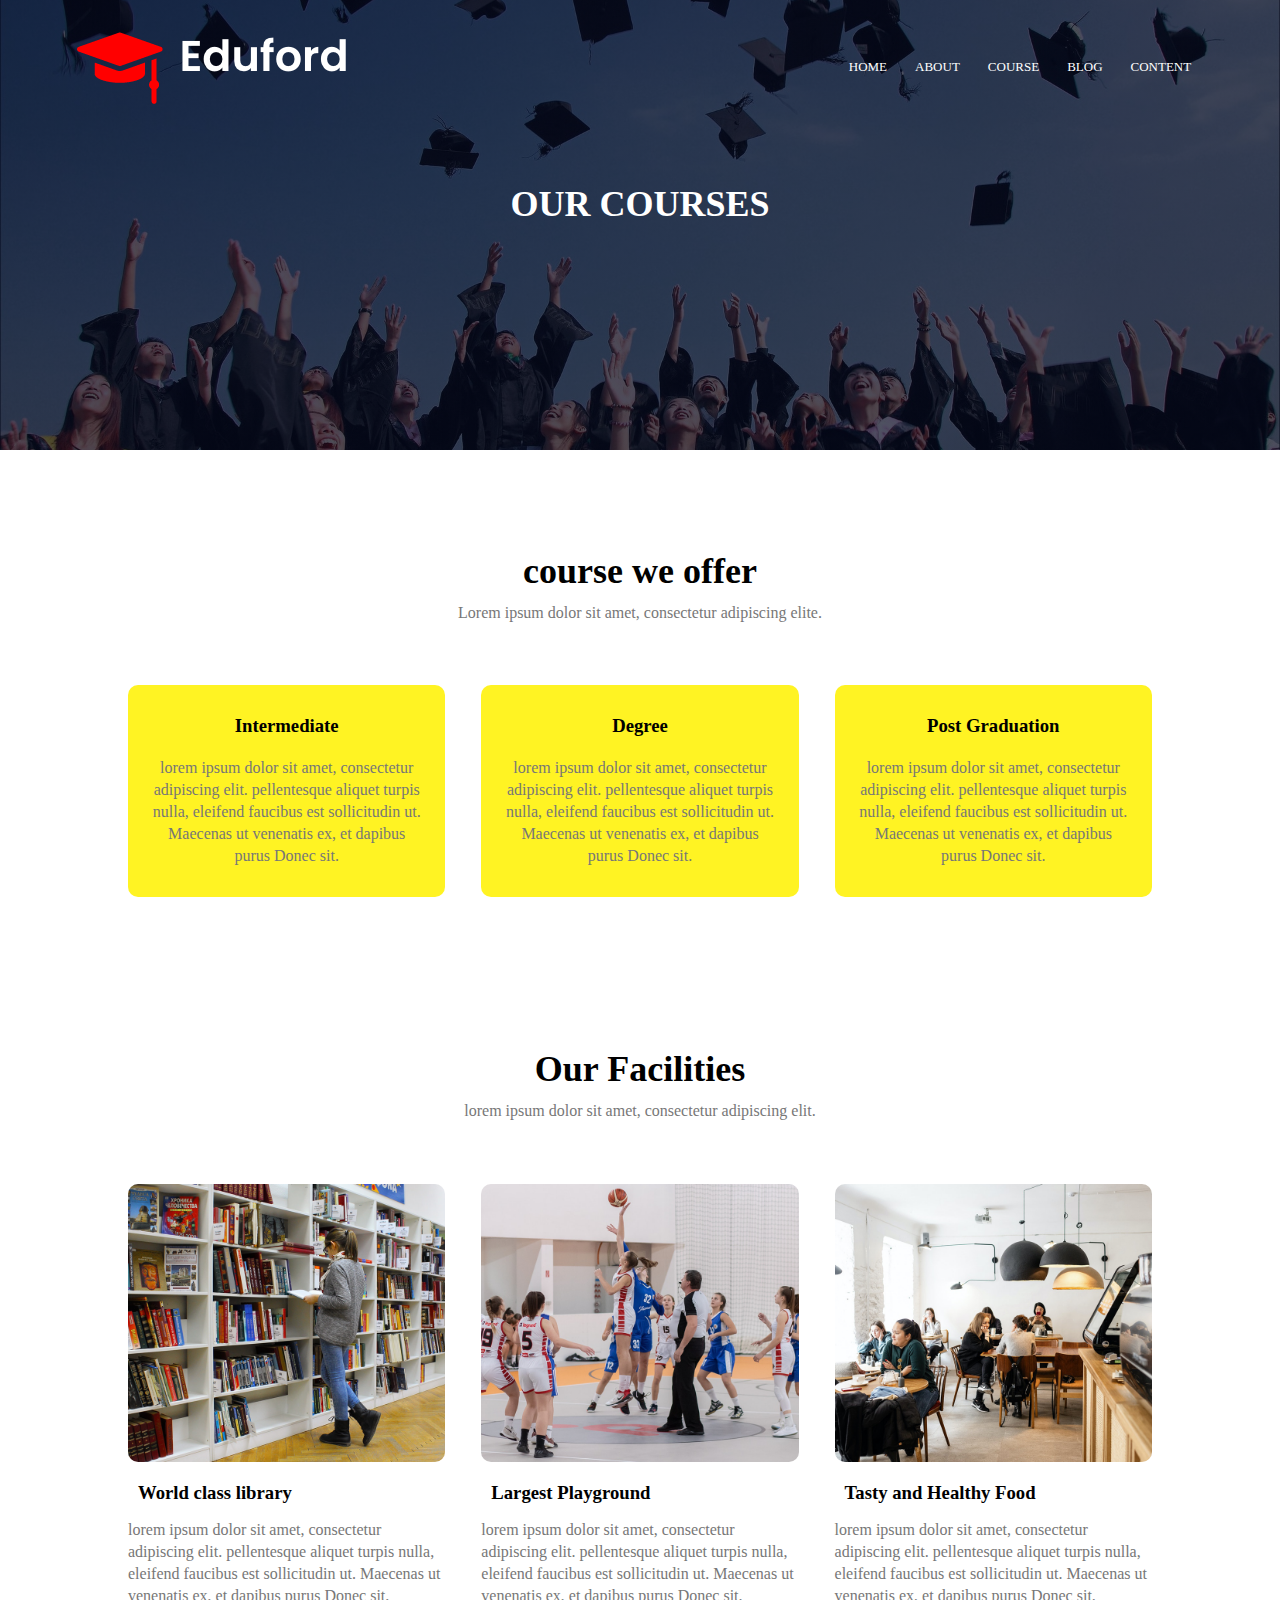
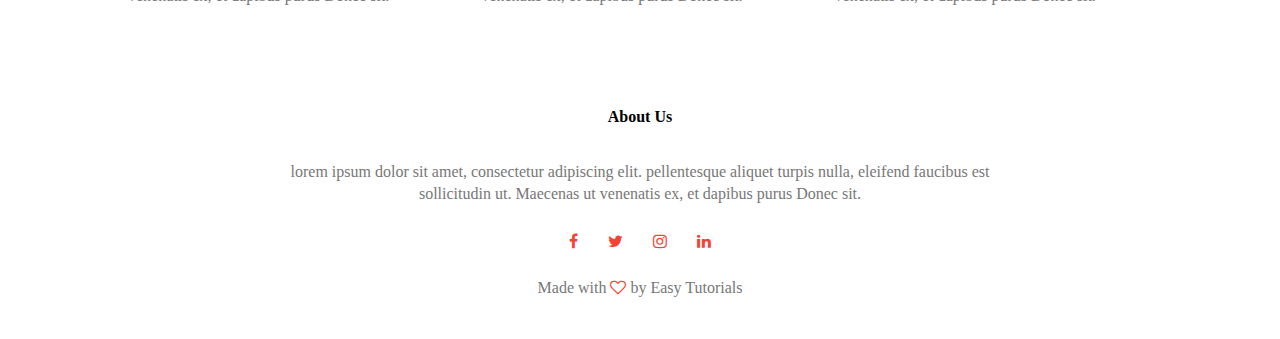
<file: course.html>
<!DOCTYPE html>
<html>
<head>
    <meta charset="utf-8">
    <meta name="viewport" content="with=device-width, initial-
    scale=1.0">
<title>University Website Design</title>
<link rel="stylesheet" href="style.css">
<link rel="stylesheet" href="https://cdnjs.cloudflare.com/ajax/libs/font-awesome/4.7.0/css/font-awesome.css">

</head>
<body>
    <section class="sub-header">
        <nav>
            <a href="in.html"><img src="image/logo.PNG" ></a>
            <div class="nav-links" id="navlinks">
                <i class="fa fa-times" onclick="hideMenu()"></i>

                

                <ul>
                    <li><a href="in.html">HOME</a></li>
                    <li><a href="about.html">ABOUT</a></li>
                    <li><a href="course.html">COURSE</a></li>
                    <li><a href="blog.html">BLOG</a></li>
                    <li><a href="contact.html">CONTENT</a></li>
                </ul>

            </div>
            <i class="fa fa-bars" onclick="showMenu()"></i>
        </nav>
        <h1>OUR COURSES</h1>
    </section>

    <section class="course">
        <h1>course we offer</h1>
        <p>Lorem ipsum dolor sit amet, consectetur adipiscing elite.</p>
    
        <div class="row">
            <div class="course-col">
            <h3>Intermediate</h3>
            <p>lorem ipsum dolor sit amet, consectetur adipiscing elit.
                pellentesque aliquet turpis nulla, eleifend faucibus est sollicitudin ut. Maecenas ut venenatis ex, et dapibus purus
                Donec sit.
            </p>
        </div>
    
            <div class="course-col">
            <h3>Degree</h3>
            <p>lorem ipsum dolor sit amet, consectetur adipiscing elit.
                pellentesque aliquet turpis nulla, eleifend faucibus est sollicitudin ut. Maecenas ut venenatis ex, et dapibus purus
                Donec sit.</p>
        </div>
        
        <div class="course-col">
        <h3>Post Graduation</h3>
        <p>lorem ipsum dolor sit amet, consectetur adipiscing elit.
            pellentesque aliquet turpis nulla, eleifend faucibus est sollicitudin ut. Maecenas ut venenatis ex, et dapibus purus
            Donec sit.
        </p>
    </div>
    </div>
        
    </section>


<!--------------facilities---------------->
<section class="facilities">
    <h1>Our Facilities</h1>
    <p>lorem ipsum dolor sit amet, consectetur adipiscing elit.</p>

    <div class="row">
        <div class="facilities-col">
            <img src="image/library.PNG">
            <h3>World class library</h3>
            <p>lorem ipsum dolor sit amet, consectetur adipiscing elit.
                pellentesque aliquet turpis nulla, eleifend faucibus est sollicitudin ut. Maecenas ut venenatis ex, et dapibus purus
                Donec sit.
            </p>
        </div>
        <div class="facilities-col">
            <img src="image/basketball.PNG">
            <h3>Largest Playground</h3>
            <p>lorem ipsum dolor sit amet, consectetur adipiscing elit.
                pellentesque aliquet turpis nulla, eleifend faucibus est sollicitudin ut. Maecenas ut venenatis ex, et dapibus purus
                Donec sit.
            </p>
            

        </div>
        <div class="facilities-col">
            <img src="image/cafeteria.PNG">
            <h3>Tasty and Healthy Food</h3>
            <p>lorem ipsum dolor sit amet, consectetur adipiscing elit.
                pellentesque aliquet turpis nulla, eleifend faucibus est sollicitudin ut. Maecenas ut venenatis ex, et dapibus purus
                Donec sit.
            </p>
            

        </div>

    </div>

</section>

<!---------------- footer ---------------------->

<section class="footer">
    <h4>About Us</h4>
    <p>lorem ipsum dolor sit amet, consectetur adipiscing elit.
        pellentesque aliquet turpis nulla, eleifend faucibus est 
        <br/>sollicitudin ut. Maecenas ut venenatis ex, et dapibus purus
        Donec sit.</p>
        <div class="icons">
            <i class="fa fa-facebook" aria-hidden="true"></i>
            <i class="fa fa-twitter" aria-hidden="true"></i>
            <i class="fa fa-instagram" aria-hidden="true"></i>
            <i class="fa fa-linkedin" aria-hidden="true"></i>
        </div>
    
        <p>Made with <i class="fa fa-heart-o" aria-hidden="true"></i>
            by Easy Tutorials</p>
        

</section>











    <!------javascript for toggle menu------>
    <script>
        var navlinks=document.getElementById("navlinks");
        function showMenu(){
            navlinks.style.right="0";
        }
            function hideMenu(){
            navlinks.style.right="-200px";
        }
    </script>

</body>
</html>
</file>
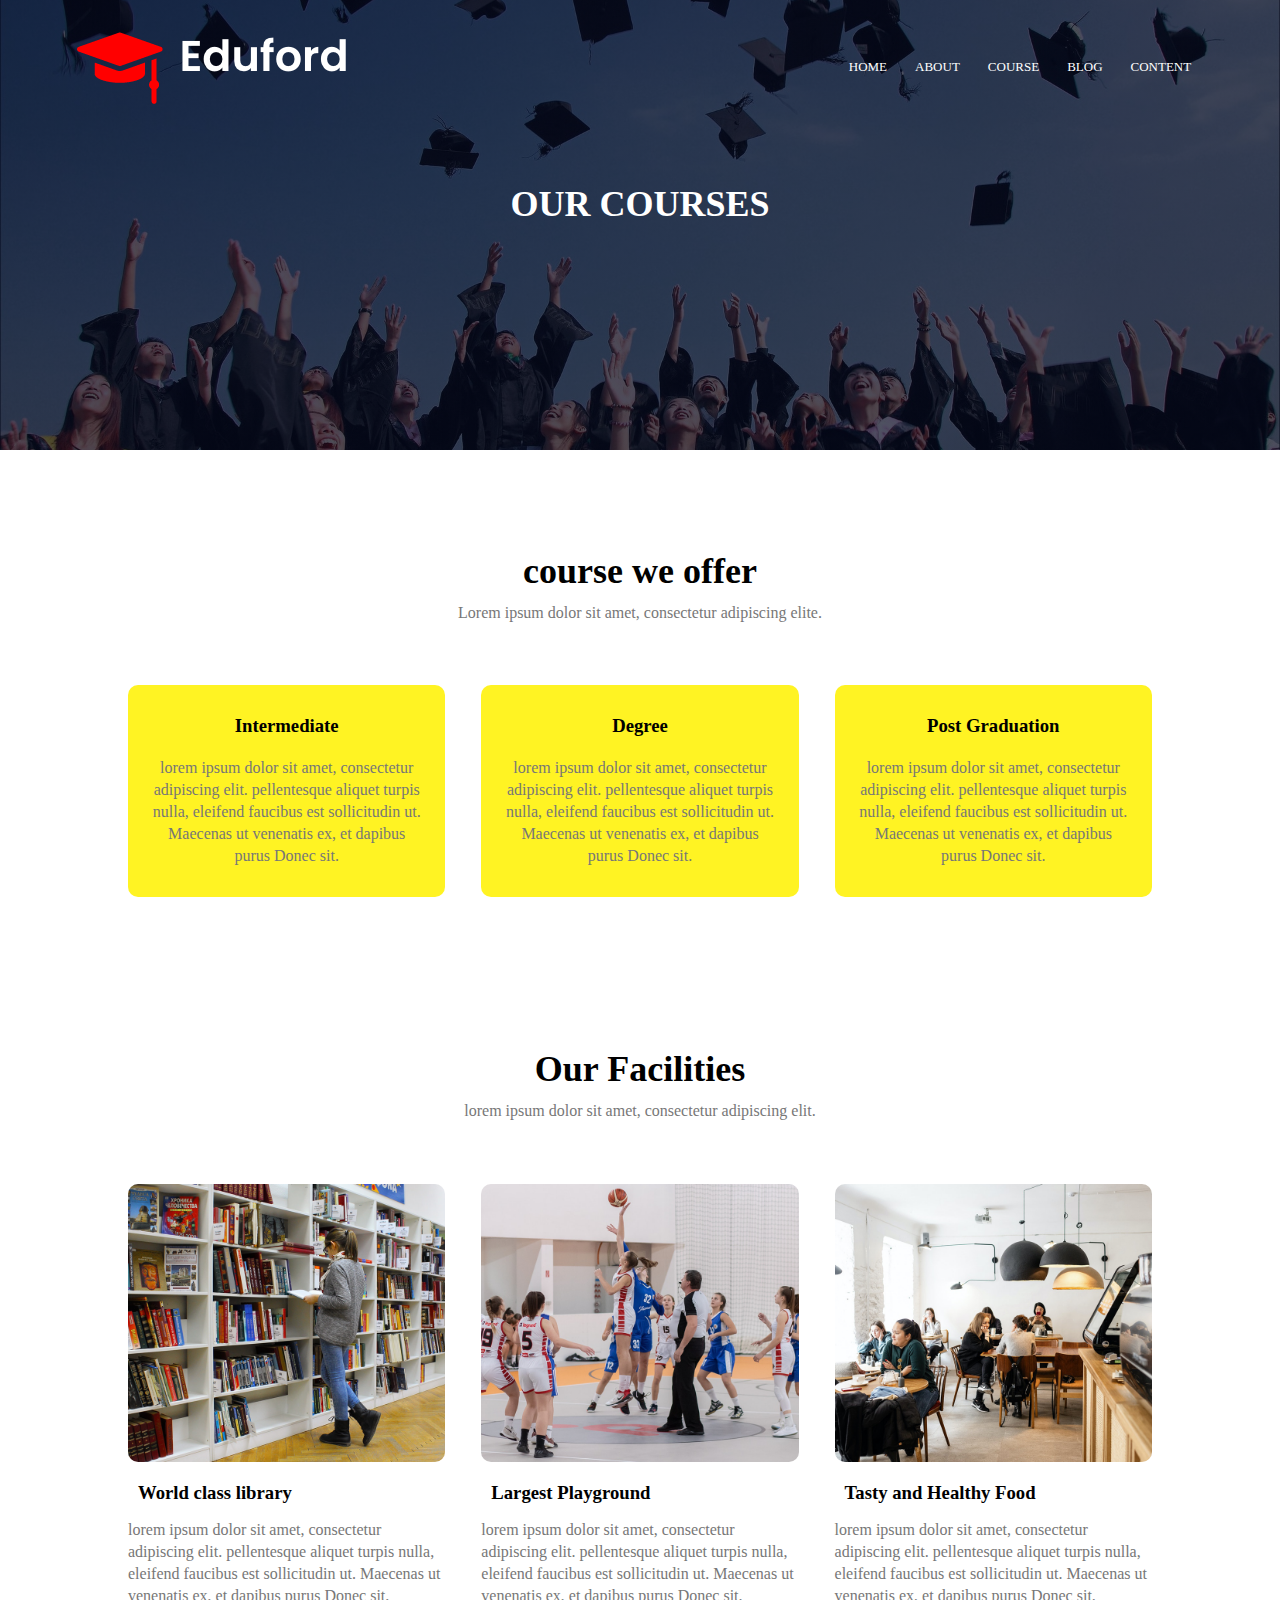
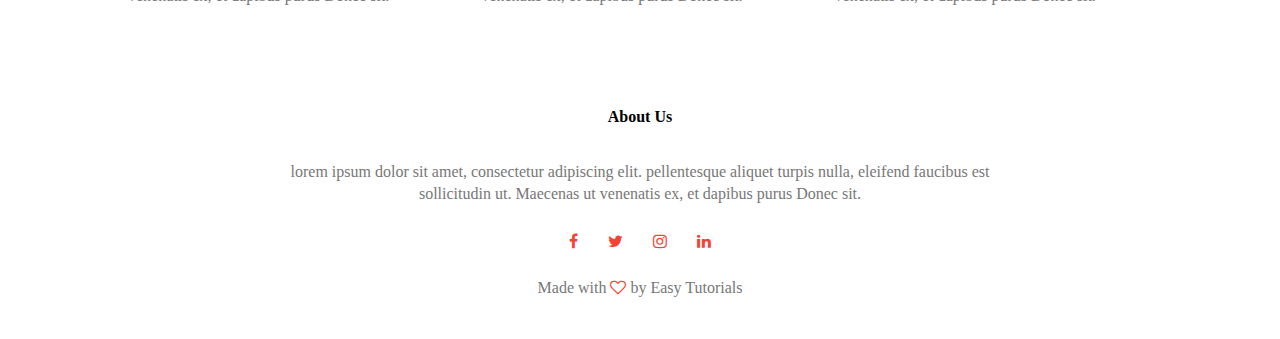
<file: course.html.html>
<!DOCTYPE html>
<html>
<head>
    <meta charset="utf-8">
    <meta name="viewport" content="with=device-width, initial-
    scale=1.0">
<title>University Website Design</title>
<link rel="stylesheet" href="sty.css">
<link rel="stylesheet" href="https://cdnjs.cloudflare.com/ajax/libs/font-awesome/4.7.0/css/font-awesome.css">

</head>
<body>
    <section class="sub-header">
        <nav>
            <a href="in.html"><img src="image/logo.PNG" ></a>
            <div class="nav-links" id="navlinks">
                <i class="fa fa-times" onclick="hideMenu()"></i>

                

                <ul>
                    <li><a href="in.html">HOME</a></li>
                    <li><a href="about.html">ABOUT</a></li>
                    <li><a href="course.html.html">COURSE</a></li>
                    <li><a href="blog.html.html">BLOG</a></li>
                    <li><a href="content.html.html">CONTENT</a></li>
                </ul>

            </div>
            <i class="fa fa-bars" onclick="showMenu()"></i>
        </nav>
        <h1>OUR COURSES</h1>
    </section>

    <section class="course">
        <h1>course we offer</h1>
        <p>Lorem ipsum dolor sit amet, consectetur adipiscing elite.</p>
    
        <div class="row">
            <div class="course-col">
            <h3>Intermediate</h3>
            <p>lorem ipsum dolor sit amet, consectetur adipiscing elit.
                pellentesque aliquet turpis nulla, eleifend faucibus est sollicitudin ut. Maecenas ut venenatis ex, et dapibus purus
                Donec sit.
            </p>
        </div>
    
            <div class="course-col">
            <h3>Degree</h3>
            <p>lorem ipsum dolor sit amet, consectetur adipiscing elit.
                pellentesque aliquet turpis nulla, eleifend faucibus est sollicitudin ut. Maecenas ut venenatis ex, et dapibus purus
                Donec sit.</p>
        </div>
        
        <div class="course-col">
        <h3>Post Graduation</h3>
        <p>lorem ipsum dolor sit amet, consectetur adipiscing elit.
            pellentesque aliquet turpis nulla, eleifend faucibus est sollicitudin ut. Maecenas ut venenatis ex, et dapibus purus
            Donec sit.
        </p>
    </div>
    </div>
        
    </section>


<!--------------facilities---------------->
<section class="facilities">
    <h1>Our Facilities</h1>
    <p>lorem ipsum dolor sit amet, consectetur adipiscing elit.</p>

    <div class="row">
        <div class="facilities-col">
            <img src="image/library.PNG">
            <h3>World class library</h3>
            <p>lorem ipsum dolor sit amet, consectetur adipiscing elit.
                pellentesque aliquet turpis nulla, eleifend faucibus est sollicitudin ut. Maecenas ut venenatis ex, et dapibus purus
                Donec sit.
            </p>
        </div>
        <div class="facilities-col">
            <img src="image/basketball.PNG">
            <h3>Largest Playground</h3>
            <p>lorem ipsum dolor sit amet, consectetur adipiscing elit.
                pellentesque aliquet turpis nulla, eleifend faucibus est sollicitudin ut. Maecenas ut venenatis ex, et dapibus purus
                Donec sit.
            </p>
            

        </div>
        <div class="facilities-col">
            <img src="image/cafeteria.PNG">
            <h3>Tasty and Healthy Food</h3>
            <p>lorem ipsum dolor sit amet, consectetur adipiscing elit.
                pellentesque aliquet turpis nulla, eleifend faucibus est sollicitudin ut. Maecenas ut venenatis ex, et dapibus purus
                Donec sit.
            </p>
            

        </div>

    </div>

</section>

<!---------------- footer ---------------------->

<section class="footer">
    <h4>About Us</h4>
    <p>lorem ipsum dolor sit amet, consectetur adipiscing elit.
        pellentesque aliquet turpis nulla, eleifend faucibus est 
        <br/>sollicitudin ut. Maecenas ut venenatis ex, et dapibus purus
        Donec sit.</p>
        <div class="icons">
            <i class="fa fa-facebook" aria-hidden="true"></i>
            <i class="fa fa-twitter" aria-hidden="true"></i>
            <i class="fa fa-instagram" aria-hidden="true"></i>
            <i class="fa fa-linkedin" aria-hidden="true"></i>
        </div>
    
        <p>Made with <i class="fa fa-heart-o" aria-hidden="true"></i>
            by Easy Tutorials</p>
        

</section>











    <!------javascript for toggle menu------>
    <script>
        var navlinks=document.getElementById("navlinks");
        function showMenu(){
            navlinks.style.right="0";
        }
            function hideMenu(){
            navlinks.style.right="-200px";
        }
    </script>

</body>
</html>
</file>
<file: style.css>
*{
    margin: 0;
    padding: 0;
}
  .header{
    opacity: 0.8;
    min-height: 100vh;
    width: 100%;
    background-image: linear-gradient(rgba(4,9,30,0.7),rgba(4,9,30,0.7)),url(image/banner.PNG);
    background-position: center;
    background-size: cover;
    position: relative;
}
nav{
  display: flex;
  padding: 2% 6%;
  justify-content: space-between;
  align-items: center;
}
nav image{
  width: 100px;
}
.nav-links{
  flex:1;
  text-align: right;
}
.nav-links ul li{
  list-style: none;
  display: inline-block;
  padding: 8px 12px;
  position: relative;
}
.nav-links ul li a{
  color: #fff;
  text-decoration: none;
  font-size: 13px;
}
.nav-links ul li::after{
  content: '';
  width: 0%;
  height: 2px;
  background: #00ff15;
  display: block;
  margin: auto;
  transition: 0.5s;
}
.nav-links ul li:hover::after{
  width: 100%;
}
.text-box{
  width: 90%;
  color: #fff;
  position: absolute;
  top: 50%;
  left: 50%;
  transform: translate(-50%,-50%);
  text-align: center;
}
.text-box h1{
  font-size: 62px;
}
.text-box p{
  margin: 10px;
  font-size: 14;
  color: white;
}
.hero-btn{
  display: inline-block;
  text-decoration: none;
  color: #fff;
  border: 1px solid white;
  padding: 12px 34px;
  font-size: 13px;
  background: transparent;
  position: relative;
  cursor: pointer;
}
.hero-btn:hover{
  border: 1 px solid #00ff15;
  background: #00ff15;
  transition: 1s;
}
nav .fa{
  display: none;

}
@media(max-width:700px){
  .text-box h1{
    font-size: 20px;
  }
  .nav-links ul li{
    display: block;
  }
  .nav-links{
    position: fixed;
    background: #f12703;
    height: 100vh;
    width: 200px;
    top: 0;
    right: -200px;
    text-align: left;
    z-index: 2;
    transition: 1s;
  }
  nav .fa{
    display: block;
    color: #fff;
    margin: 10px;
    font-size: 22px;
    cursor: pointer;
  }
  .nav-links ul{
    padding: 30px;
  }
}
.course{
  width: 80%;
  margin: auto;
  text-align: center;
  padding-top: 100px;
}
h1{
font-size: 36px;
font-weight: 600;
}
p{
  color: #777;
  font: 14px;
  font-weight: 300;
  line-height: 22px;
  padding: 10px;
}
.row{
  margin-top: 5%;
  display: flex;
  justify-content: space-between;
}
.course-col{
  flex-basis: 31%;
  background: #fff323;
  border-radius: 10px;
  margin-bottom: 5%;
  padding: 20px 12px;
  box-sizing: border-box;
}
h3{
  text-align: center;
  font-weight: 600;
  margin: 10px;
}
.course-col:hover{
  box-shadow: 0 0 20px 0px rgba(0,0,0,0.2);
}
@media(max-width: 700px){
  .row{
    flex-direction: column;
  }
}

/*------- campus -----*/
.campus{
  width: 80%;
  margin: auto;
  text-align: center;
  padding-top: 50px;
}
.campus-col{
  flex-basis: 32%;
  border-radius: 10px;
  margin-bottom: 30px;
  position: relative;
  overflow: hidden;
}
.campus-col img{
  width: 100%;
  display: block;
}
.layer{
  background: transparent;
  height: 100%;
  width: 100%;
  position: absolute;
  top: 0;
  left: 0;
  transition: 0.5s;
}
.layer:hover{
  background: rgba(226,0,0,0.7);
}

.layer h3{
  width: 100%;
  font-weight: 500;
  color: #fff;
  font-size: 26px;
  bottom: 0;
  left: 50%;
  transform: translateX(-50%);
  position: absolute;
  opacity: 0;
  transition: 0.5s;
}
.layer:hover h3{
  bottom: 49%;
  opacity: 1;
}

/*------ Facilities --------*/

.facilities{
  width: 80%;
  margin: auto;
  text-align: center;
  padding-top: 100px;
}
.facilities-col{
  flex-basis: 31%;
  border: radius 10px ;
  margin-bottom: 5%;
  text-align: left;
}
.facilities-col img{
  width: 100%;
  border-radius: 10px;
}
.facilities-col p{
  padding: 0;
}
.facilities-col h3{
  margin-top: 16px;
  margin-bottom: 15px;
  text-align: left;
}


/*-------- testimonials -----------*/

.testimonials{
  width: 80%;
  margin: auto;
  padding-top: 100px;
  text-align: center;
}
.testimonial-col{
flex-basis: 44%;
border-radius: 10px;
text-align: left;
background: #fff3f3;
padding: 25px;
cursor: pointer;
display: flex;

}
.testimonial-col img{
  height: 40px;
  margin-left: 5px;
  margin-right: 30px;
  border-radius: 50%;
}
.testimonial-col p{
padding: 0;
}
.testimonial-col h3{
  margin-top: 15px;
  text-align: left;
}
.testimonial-col .fa{
  color: #f44336;
}
@media(max-width:700px){
  .testimonial-col img{
    margin-left: 0px;
    margin-right: 15px;
  }
}

/*------------------- call to action-----------------------*/
.cta{
  margin: 100px auto;
  width: 80%;
  height: 200px;
  background-image:url(image/banner2.JPG);
  background-position: center;
  background-size: cover;
  border-radius: 1opx;
  text-align: center;
  padding: 1oopx 0;
}
.cta h1{
  color: #fff;
  margin-bottom: 40px;
  padding: 0cm;
}
@media(max-width: 700px){
  .cta h1{
     font-size: 24px;
  }
}

/*--------------- footer ---------------------*/

.footer{
  width: 100%;
  text-align: center;
  padding: 30px 0;
}
.footer h4{
  margin-bottom: 25px;
  margin-top: 20px;
  font-weight: 600;
}
.icons .fa{
  color: #f44336;
  margin: 0 13px;
  cursor: pointer;
  padding: 18px 0;
}
.fa-heart-o{
  color: #f44336;
}
/*----------------- About Us page ------------------*/
.sub-header{
  height: 50vh;
  width: 100%;
  background-image: linear-gradient(rgba(4,9,30,0.7),rgba(4,9,30,0.7)),url(image/kiz.JPG);
  background-position: center;
  background-size: cover;
  text-align: center;
  color: #fff;
}
.sub-header h1{
  margin-top: 50px;
}
.about-us{
  width: 80%;
  margin: auto;
  padding-top: 80px;
  padding-bottom: 50px;
}
.about-col{
  flex-basis: 48%;
  padding: 30px 2px;
}
.about-col img{
  width: 80%;
}
.about-col h1{
  padding-top: 0%;
}
.about-col p{
  padding: 15px 0 25px;
}
.red-btn{
  border: 1px solid #f12703;
  background: transparent;
  color: #f12703;
}
.red-btn:hover{
  color: #fff;
}
/*---------------blog content -------------*/

.blog-content{
  width: 80%;
  margin: auto;
  padding: 60px 0;
}
.blog-left{
  flex-basis: 65%;
}
.blog-left img{
  width: 100%;
}
.blog-left h2{
  color: #222;
  font-weight: 600;
  margin: 30px 0;
}
.blog-left p{
  color: #999;
  padding: 0%;
}
.blog-right{
  flex-basis: 32%;
}
.blog-right h3{
  background:#f44336;
  color: #fff;
  padding: 7px 0;
  font-size: 16px;
  margin-bottom: 20px;
}
.blog-right div{
  display: flex;
  align-items: center;
  justify-content: space-between;
  color: #555;
  padding: 8px;
  box-sizing: border-box;
}
.comment-box{
  border: 1px solid #ccc;
  margin: 50px 0;
  padding: 10px 20px;
}
.comment-box h3{
  text-align: left;
}
.comment-box h3{
  text-align: left;
}
.comment-form input, .comment-form textarea{
width: 100%;
padding: 10px;
margin: 15px 0;
box-sizing: border-box;
border: none;
outline: none;
background: #f0f0f0;
}
.comment-form button{
  margin: 10px 0;

}
@media(max-width:700px){
  .sub-header h1{
    font-size: 24px;
  }
}


/*------------------ contact us page ---------------*/
.location{
  width: 80%;
  margin: auto;
  padding: 10% 0;
}
.location iframe{
  width: 100%;
}
.contact-us{
  width: 80%;
  margin: auto;

}
.contact-col{
  flex-basis: 48%;
  margin-bottom: 30px;
}
.contact-col div{
  display: flex;
  align-items: center;
  margin-bottom: 40px;
}
.contact-col div .fa{
  font-size: 28px;
  color: #f44336;
  margin: 10px;
  margin-right: 30px;
}
.contact-col div p{
  padding: 0;
}
.contact-col div h5{
  font-size: 20px;
  margin-bottom: 5px;
  color: #555;
  font-weight: 400;
}
.contact-col input, .contact-col textarea{
  width: 100%;
  padding: 15px;
  margin-bottom: 17px;
  outline: none;
  border: 1px solid #ccc;
  box-sizing: border-box;
}
</file>
<file: sty.css>
*{
    margin: 0;
    padding: 0;
}
  .header{
    opacity: 0.8;
    min-height: 100vh;
    width: 100%;
    background-image: linear-gradient(rgba(4,9,30,0.7),rgba(4,9,30,0.7)),url(image/banner.PNG);
    background-position: center;
    background-size: cover;
    position: relative;
}
nav{
  display: flex;
  padding: 2% 6%;
  justify-content: space-between;
  align-items: center;
}
nav image{
  width: 100px;
}
.nav-links{
  flex:1;
  text-align: right;
}
.nav-links ul li{
  list-style: none;
  display: inline-block;
  padding: 8px 12px;
  position: relative;
}
.nav-links ul li a{
  color: #fff;
  text-decoration: none;
  font-size: 13px;
}
.nav-links ul li::after{
  content: '';
  width: 0%;
  height: 2px;
  background: #00ff15;
  display: block;
  margin: auto;
  transition: 0.5s;
}
.nav-links ul li:hover::after{
  width: 100%;
}
.text-box{
  width: 90%;
  color: #fff;
  position: absolute;
  top: 50%;
  left: 50%;
  transform: translate(-50%,-50%);
  text-align: center;
}
.text-box h1{
  font-size: 62px;
}
.text-box p{
  margin: 10px;
  font-size: 14;
  color: white;
}
.hero-btn{
  display: inline-block;
  text-decoration: none;
  color: #fff;
  border: 1px solid white;
  padding: 12px 34px;
  font-size: 13px;
  background: transparent;
  position: relative;
  cursor: pointer;
}
.hero-btn:hover{
  border: 1 px solid #00ff15;
  background: #00ff15;
  transition: 1s;
}
nav .fa{
  display: none;

}
@media(max-width:700px){
  .text-box h1{
    font-size: 20px;
  }
  .nav-links ul li{
    display: block;
  }
  .nav-links{
    position: fixed;
    background: #f12703;
    height: 100vh;
    width: 200px;
    top: 0;
    right: -200px;
    text-align: left;
    z-index: 2;
    transition: 1s;
  }
  nav .fa{
    display: block;
    color: #fff;
    margin: 10px;
    font-size: 22px;
    cursor: pointer;
  }
  .nav-links ul{
    padding: 30px;
  }
}
.course{
  width: 80%;
  margin: auto;
  text-align: center;
  padding-top: 100px;
}
h1{
font-size: 36px;
font-weight: 600;
}
p{
  color: #777;
  font: 14px;
  font-weight: 300;
  line-height: 22px;
  padding: 10px;
}
.row{
  margin-top: 5%;
  display: flex;
  justify-content: space-between;
}
.course-col{
  flex-basis: 31%;
  background: #fff323;
  border-radius: 10px;
  margin-bottom: 5%;
  padding: 20px 12px;
  box-sizing: border-box;
}
h3{
  text-align: center;
  font-weight: 600;
  margin: 10px;
}
.course-col:hover{
  box-shadow: 0 0 20px 0px rgba(0,0,0,0.2);
}
@media(max-width: 700px){
  .row{
    flex-direction: column;
  }
}

/*------- campus -----*/
.campus{
  width: 80%;
  margin: auto;
  text-align: center;
  padding-top: 50px;
}
.campus-col{
  flex-basis: 32%;
  border-radius: 10px;
  margin-bottom: 30px;
  position: relative;
  overflow: hidden;
}
.campus-col img{
  width: 100%;
  display: block;
}
.layer{
  background: transparent;
  height: 100%;
  width: 100%;
  position: absolute;
  top: 0;
  left: 0;
  transition: 0.5s;
}
.layer:hover{
  background: rgba(226,0,0,0.7);
}

.layer h3{
  width: 100%;
  font-weight: 500;
  color: #fff;
  font-size: 26px;
  bottom: 0;
  left: 50%;
  transform: translateX(-50%);
  position: absolute;
  opacity: 0;
  transition: 0.5s;
}
.layer:hover h3{
  bottom: 49%;
  opacity: 1;
}

/*------ Facilities --------*/

.facilities{
  width: 80%;
  margin: auto;
  text-align: center;
  padding-top: 100px;
}
.facilities-col{
  flex-basis: 31%;
  border: radius 10px ;
  margin-bottom: 5%;
  text-align: left;
}
.facilities-col img{
  width: 100%;
  border-radius: 10px;
}
.facilities-col p{
  padding: 0;
}
.facilities-col h3{
  margin-top: 16px;
  margin-bottom: 15px;
  text-align: left;
}


/*-------- testimonials -----------*/

.testimonials{
  width: 80%;
  margin: auto;
  padding-top: 100px;
  text-align: center;
}
.testimonial-col{
flex-basis: 44%;
border-radius: 10px;
text-align: left;
background: #fff3f3;
padding: 25px;
cursor: pointer;
display: flex;

}
.testimonial-col img{
  height: 40px;
  margin-left: 5px;
  margin-right: 30px;
  border-radius: 50%;
}
.testimonial-col p{
padding: 0;
}
.testimonial-col h3{
  margin-top: 15px;
  text-align: left;
}
.testimonial-col .fa{
  color: #f44336;
}
@media(max-width:700px){
  .testimonial-col img{
    margin-left: 0px;
    margin-right: 15px;
  }
}

/*------------------- call to action-----------------------*/
.cta{
  margin: 100px auto;
  width: 80%;
  height: 200px;
  background-image:url(image/banner2.JPG);
  background-position: center;
  background-size: cover;
  border-radius: 1opx;
  text-align: center;
  padding: 1oopx 0;
}
.cta h1{
  color: #fff;
  margin-bottom: 40px;
  padding: 0cm;
}
@media(max-width: 700px){
  .cta h1{
     font-size: 24px;
  }
}

/*--------------- footer ---------------------*/

.footer{
  width: 100%;
  text-align: center;
  padding: 30px 0;
}
.footer h4{
  margin-bottom: 25px;
  margin-top: 20px;
  font-weight: 600;
}
.icons .fa{
  color: #f44336;
  margin: 0 13px;
  cursor: pointer;
  padding: 18px 0;
}
.fa-heart-o{
  color: #f44336;
}
/*----------------- About Us page ------------------*/
.sub-header{
  height: 50vh;
  width: 100%;
  background-image: linear-gradient(rgba(4,9,30,0.7),rgba(4,9,30,0.7)),url(image/kiz.JPG);
  background-position: center;
  background-size: cover;
  text-align: center;
  color: #fff;
}
.sub-header h1{
  margin-top: 50px;
}
.about-us{
  width: 80%;
  margin: auto;
  padding-top: 80px;
  padding-bottom: 50px;
}
.about-col{
  flex-basis: 48%;
  padding: 30px 2px;
}
.about-col img{
  width: 80%;
}
.about-col h1{
  padding-top: 0%;
}
.about-col p{
  padding: 15px 0 25px;
}
.red-btn{
  border: 1px solid #f12703;
  background: transparent;
  color: #f12703;
}
.red-btn:hover{
  color: #fff;
}
/*---------------blog content -------------*/

.blog-content{
  width: 80%;
  margin: auto;
  padding: 60px 0;
}
.blog-left{
  flex-basis: 65%;
}
.blog-left img{
  width: 100%;
}
.blog-left h2{
  color: #222;
  font-weight: 600;
  margin: 30px 0;
}
.blog-left p{
  color: #999;
  padding: 0%;
}
.blog-right{
  flex-basis: 32%;
}
.blog-right h3{
  background:#f44336;
  color: #fff;
  padding: 7px 0;
  font-size: 16px;
  margin-bottom: 20px;
}
.blog-right div{
  display: flex;
  align-items: center;
  justify-content: space-between;
  color: #555;
  padding: 8px;
  box-sizing: border-box;
}
.comment-box{
  border: 1px solid #ccc;
  margin: 50px 0;
  padding: 10px 20px;
}
.comment-box h3{
  text-align: left;
}
.comment-box h3{
  text-align: left;
}
.comment-form input, .comment-form textarea{
width: 100%;
padding: 10px;
margin: 15px 0;
box-sizing: border-box;
border: none;
outline: none;
background: #f0f0f0;
}
.comment-form button{
  margin: 10px 0;

}
@media(max-width:700px){
  .sub-header h1{
    font-size: 24px;
  }
}


/*------------------ contact us page ---------------*/
.location{
  width: 80%;
  margin: auto;
  padding: 10% 0;
}
.location iframe{
  width: 100%;
}
.contact-us{
  width: 80%;
  margin: auto;

}
.contact-col{
  flex-basis: 48%;
  margin-bottom: 30px;
}
.contact-col div{
  display: flex;
  align-items: center;
  margin-bottom: 40px;
}
.contact-col div .fa{
  font-size: 28px;
  color: #f44336;
  margin: 10px;
  margin-right: 30px;
}
.contact-col div p{
  padding: 0;
}
.contact-col div h5{
  font-size: 20px;
  margin-bottom: 5px;
  color: #555;
  font-weight: 400;
}
.contact-col input, .contact-col textarea{
  width: 100%;
  padding: 15px;
  margin-bottom: 17px;
  outline: none;
  border: 1px solid #ccc;
  box-sizing: border-box;
}
</file>
